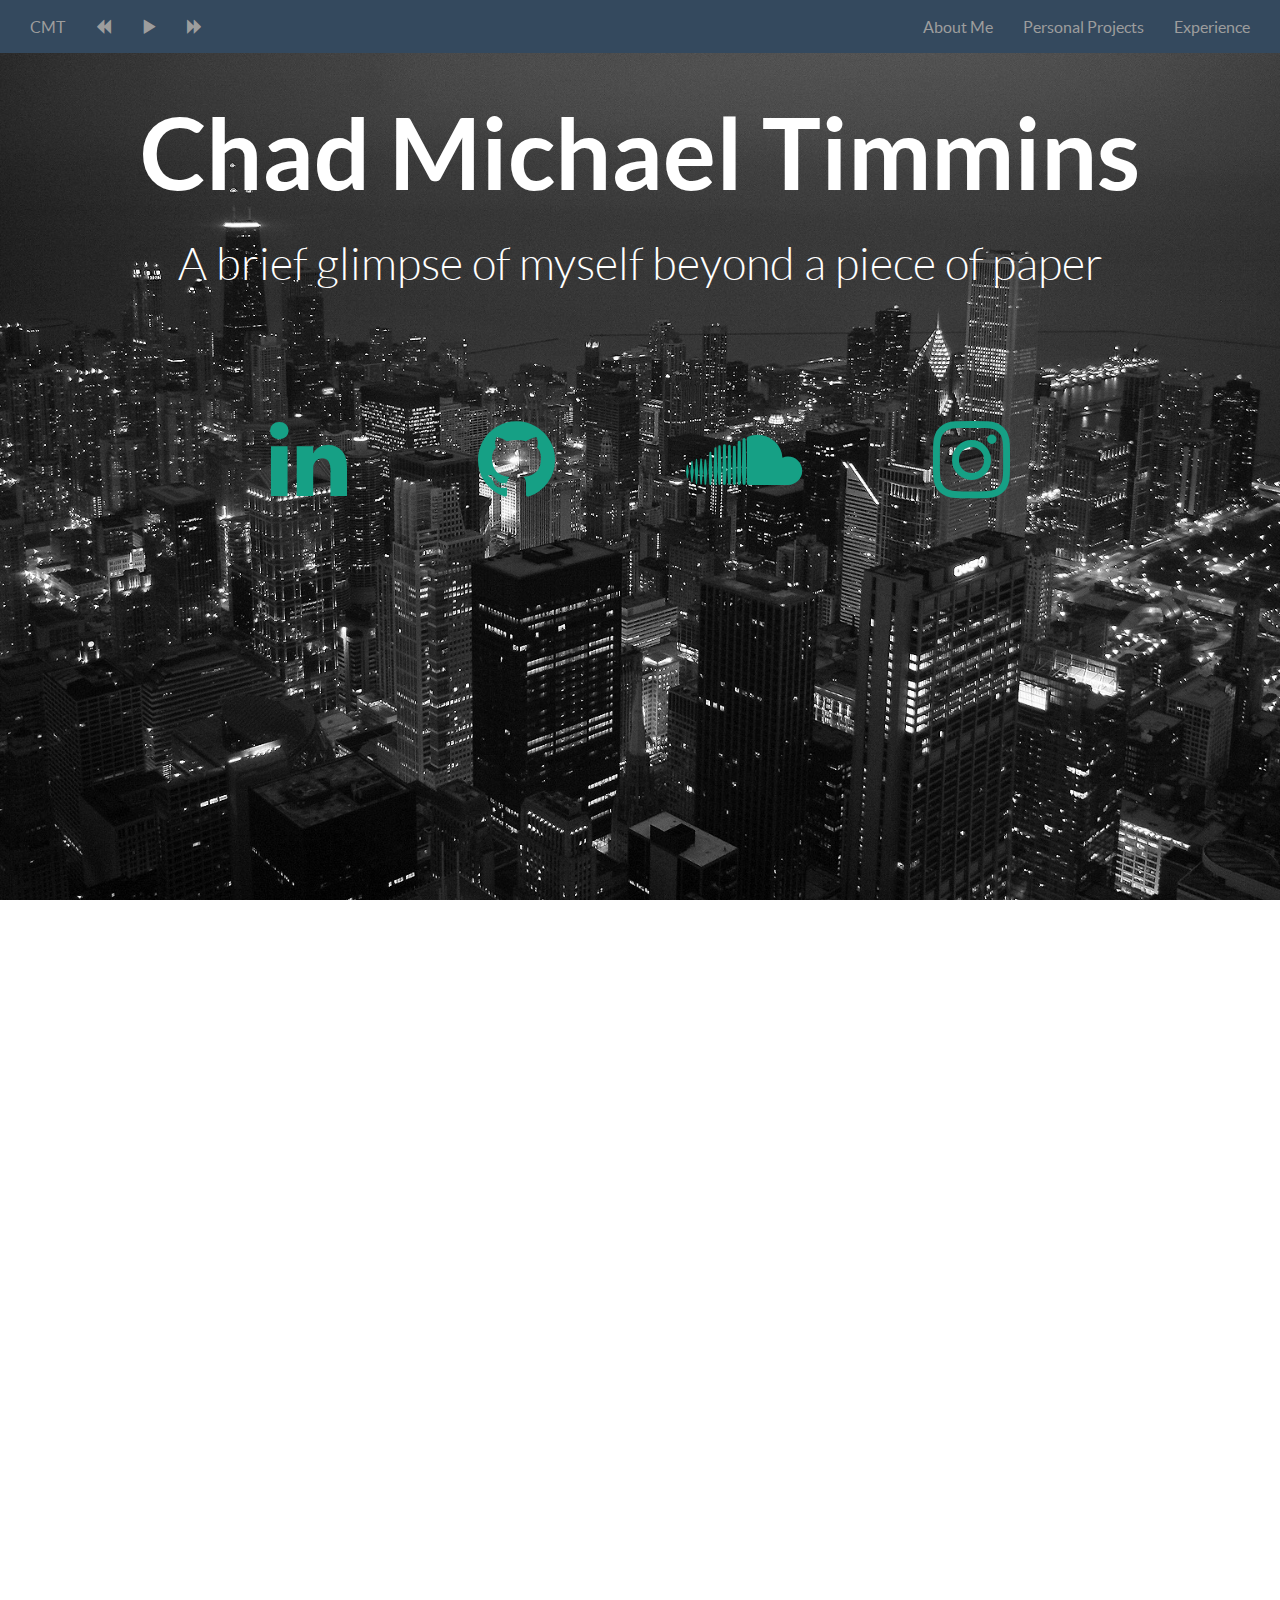
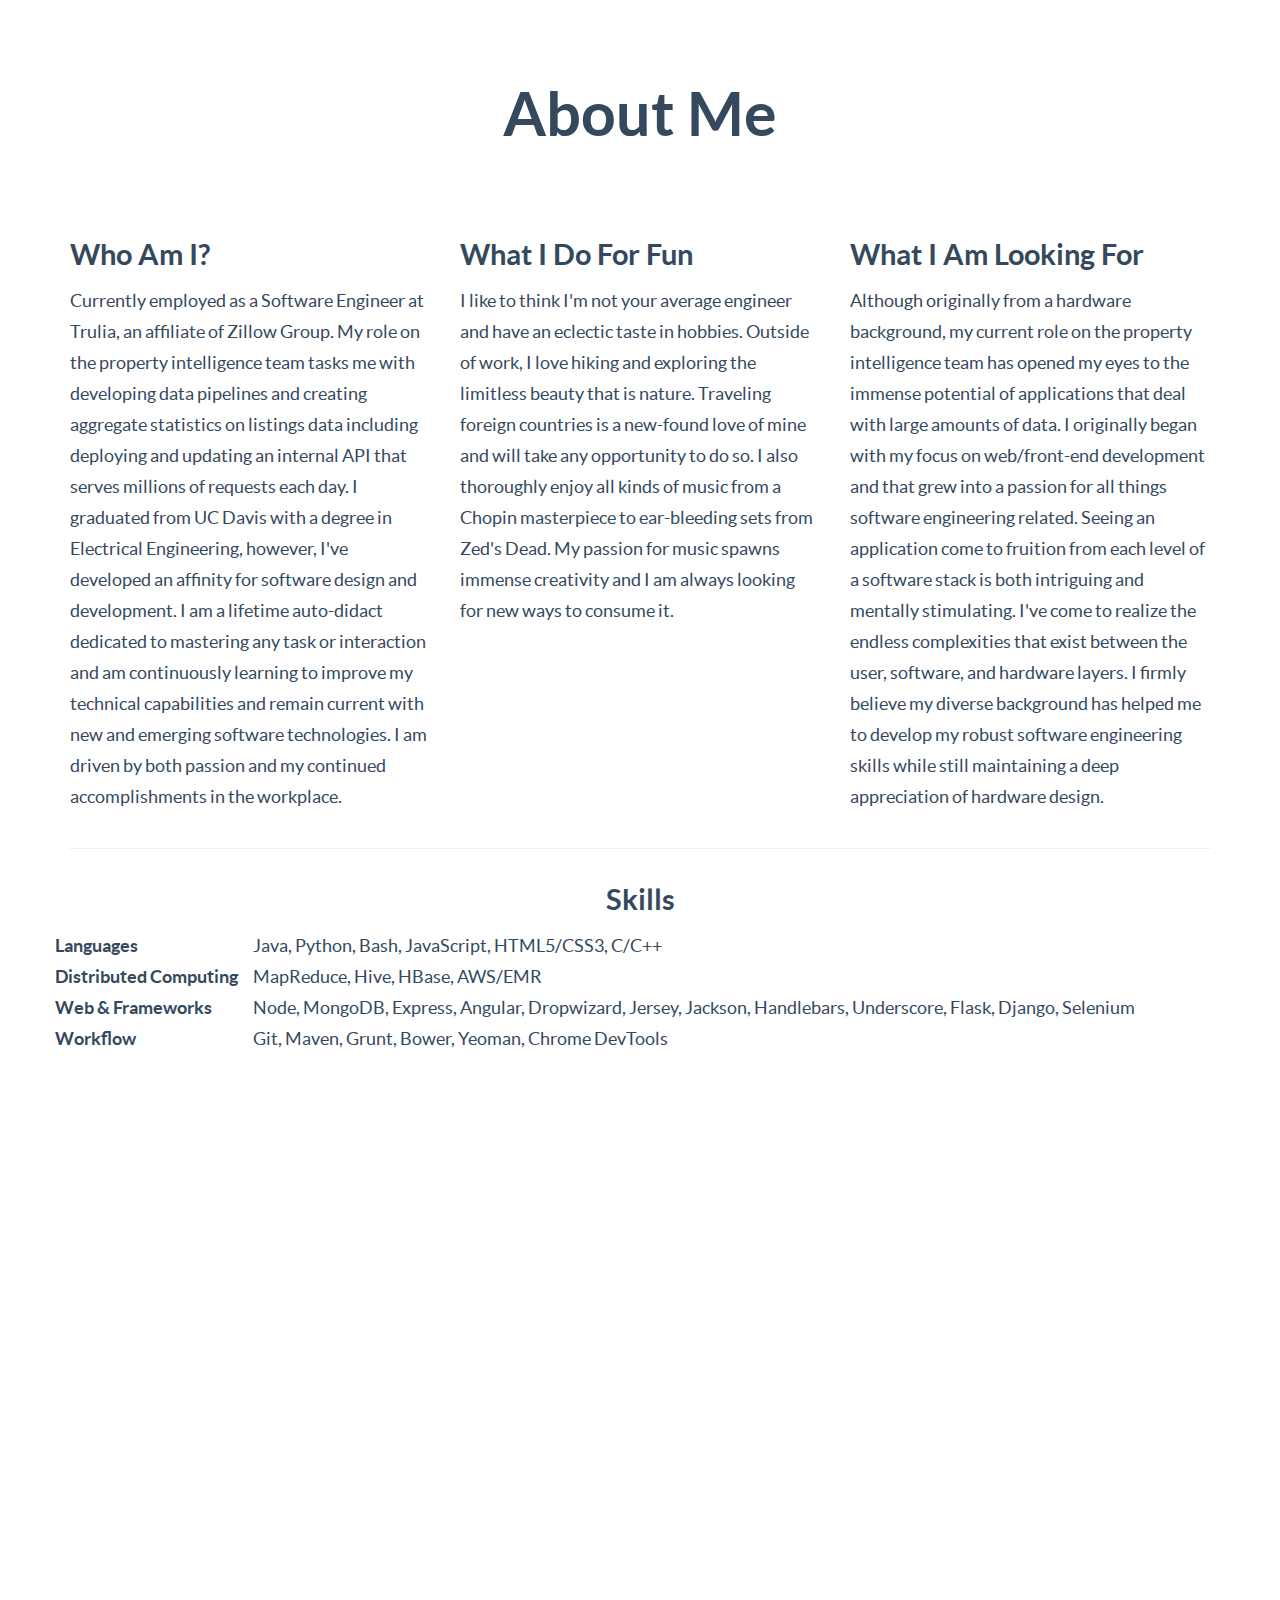
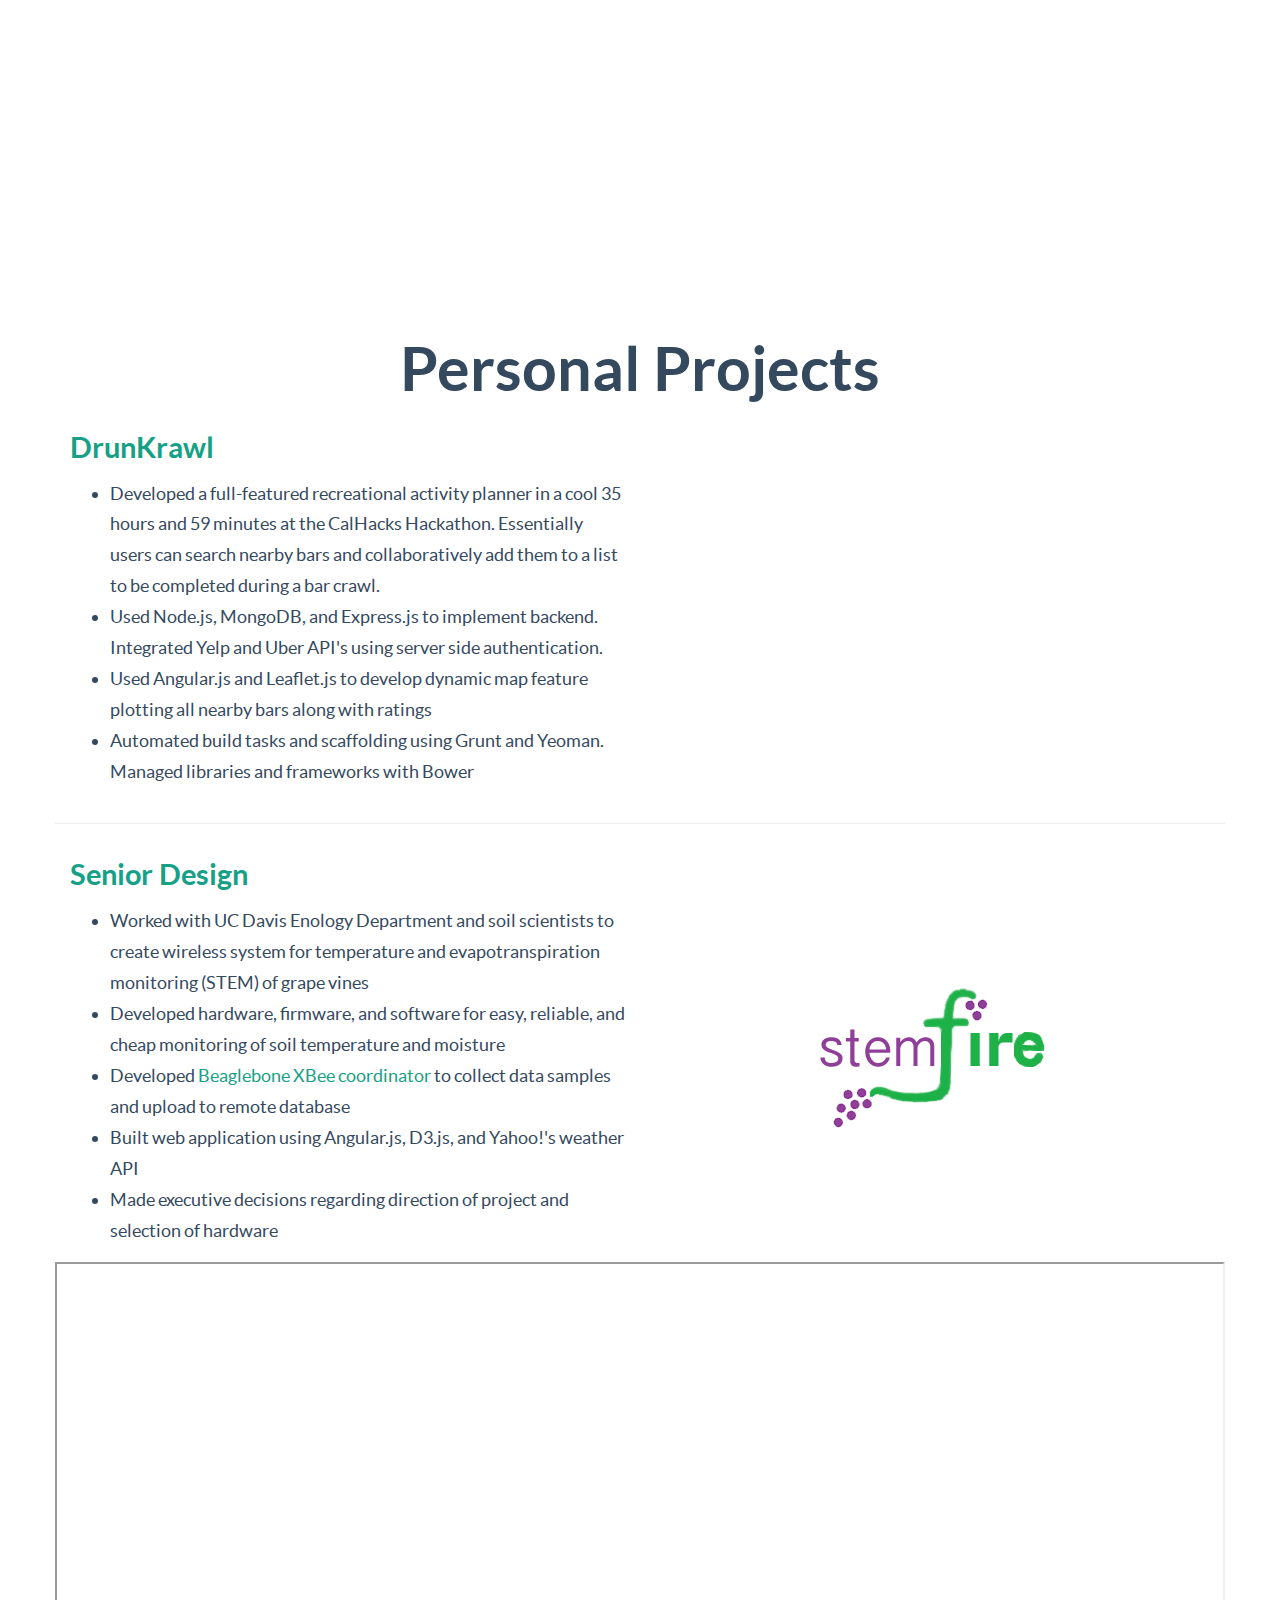
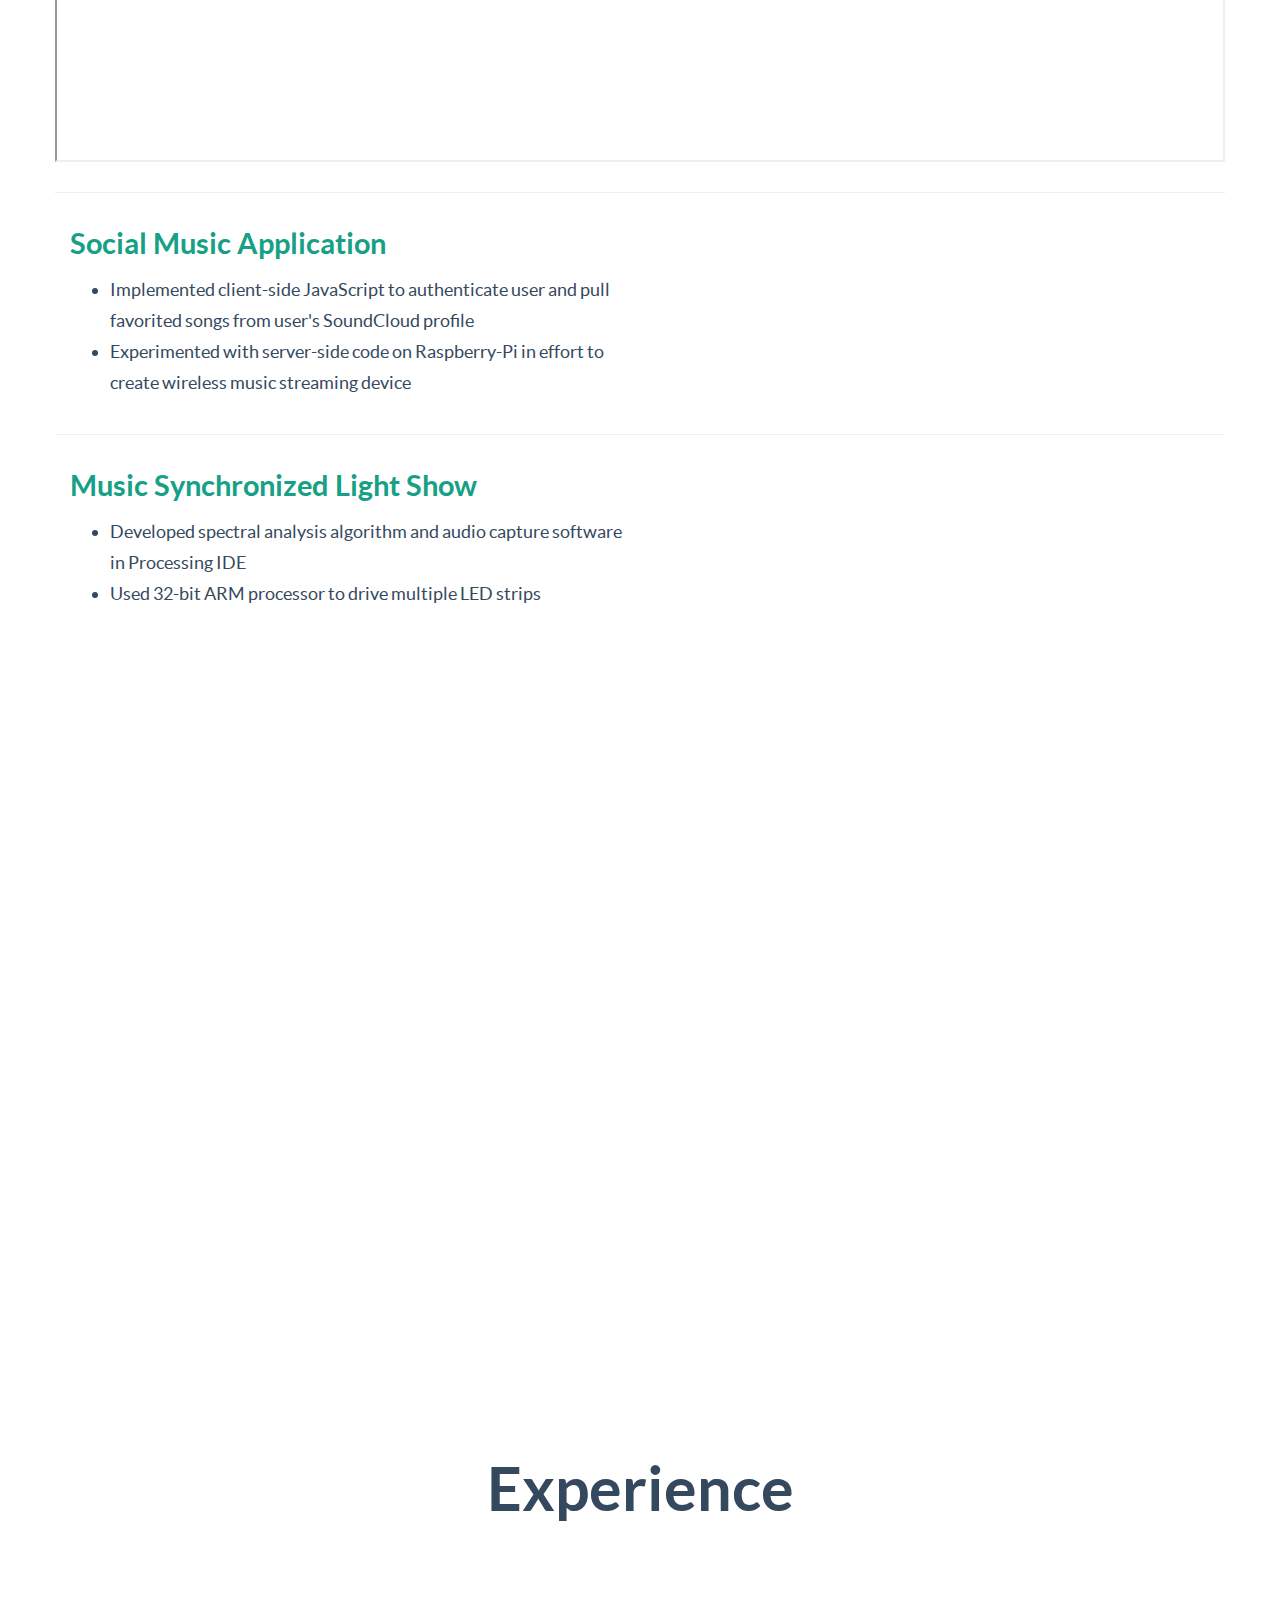
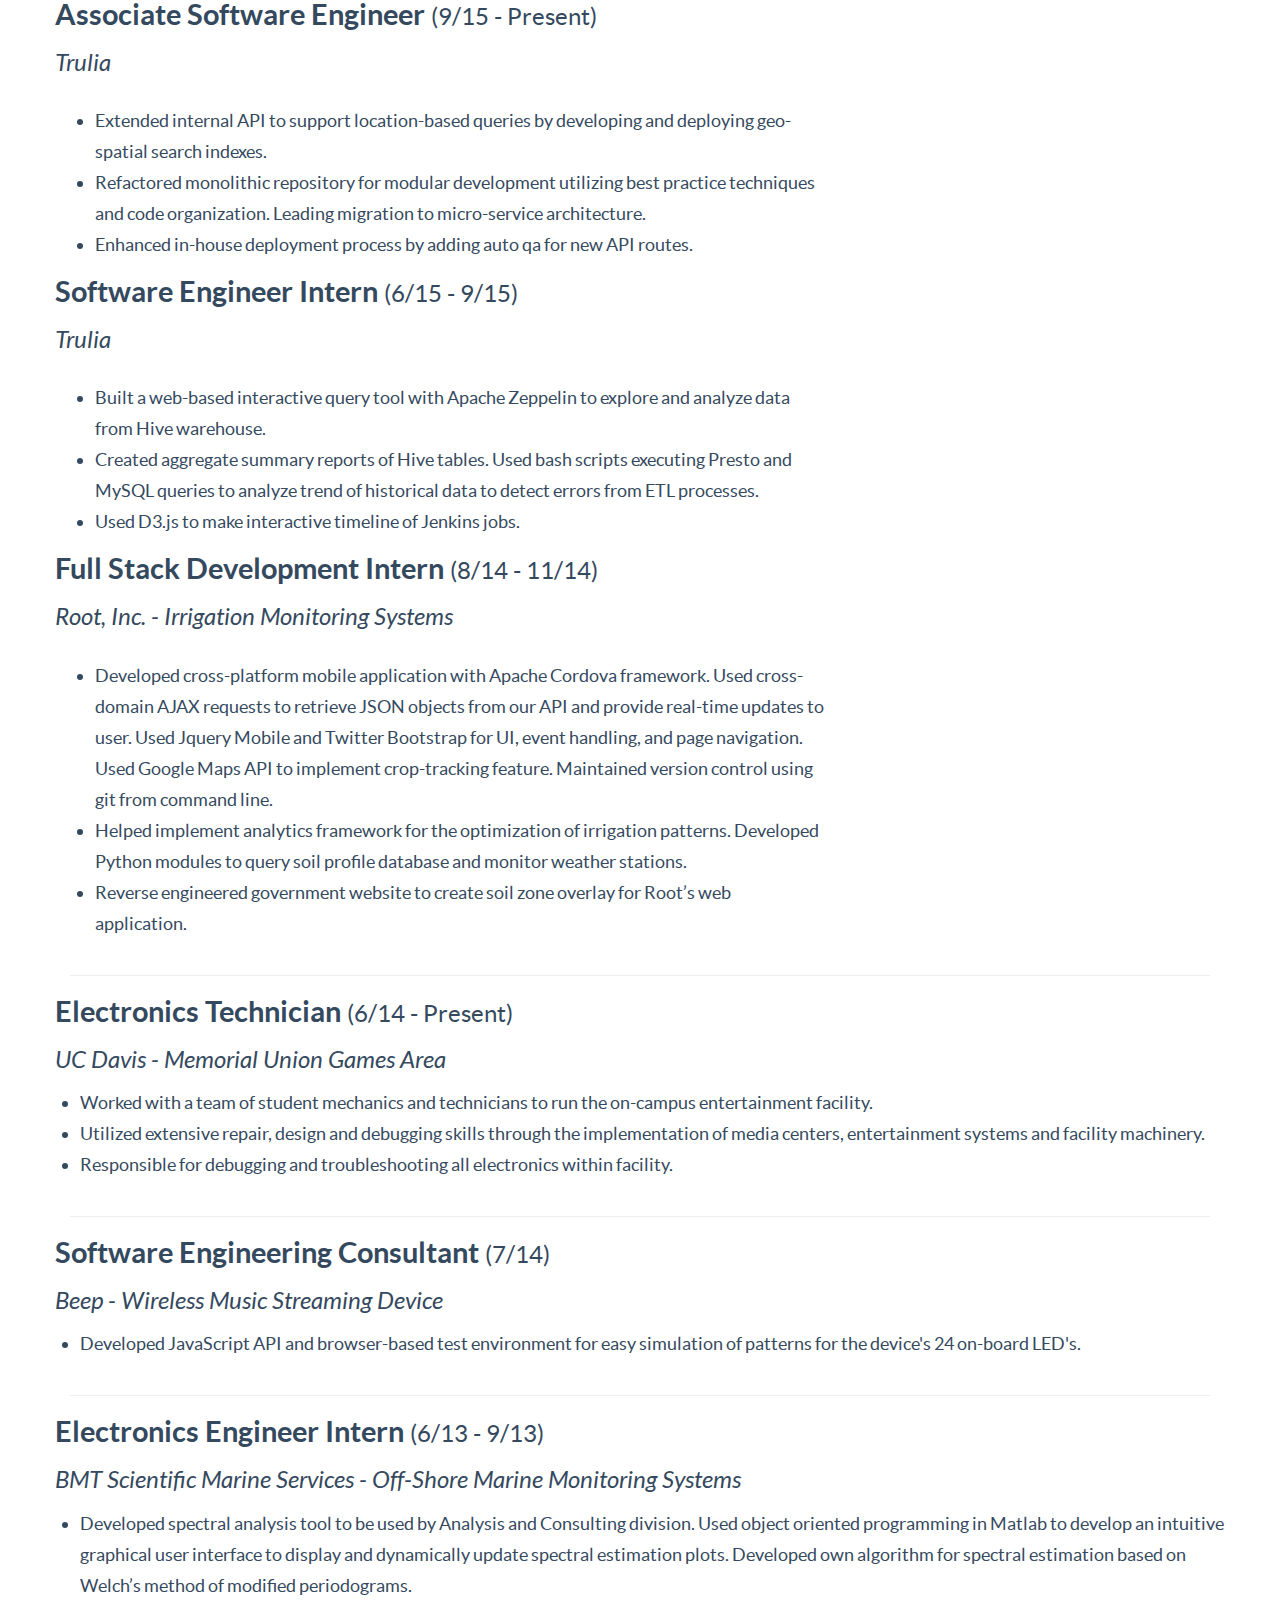
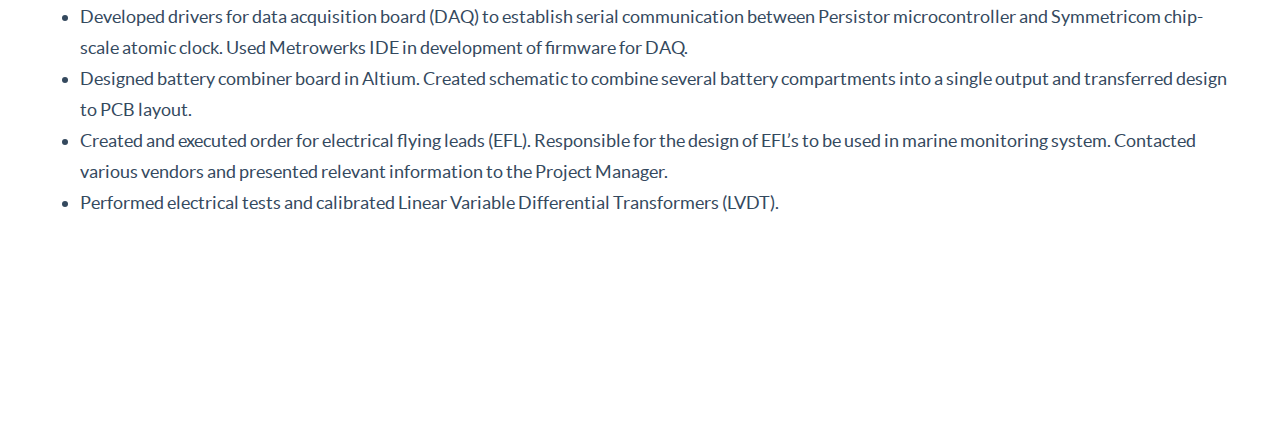
<file: index.html>
<!DOCTYPE html>
<html lang="en">
  <head>
    <meta charset="utf-8">
    <meta name="viewport" content="width=device-width, initial-scale=1.0, maximum-scale=1, minimum-scale=1">
    <meta name="description" content="A place where people can understand me a little better outside of a piece of paper">
    <meta name="author" content="Chad Timmins">
    <meta name="keywords" content="Engineer, UC Davis, Electrical Engineer, Software Engineer, Hardware Engineer, Software, Hardware, Tech, Jobs, Hiring, Full Stack Developer, Web">
    <title>Chad Timmins</title>
    <link href="//netdna.bootstrapcdn.com/font-awesome/4.2.0/css/font-awesome.css" rel="stylesheet">
    <!-- Latest compiled and minified CSS -->
    <link rel="stylesheet" href="http://netdna.bootstrapcdn.com/bootstrap/3.1.1/css/bootstrap.min.css">
    <!-- Custom styles for this page -->
    <link rel="stylesheet" href="libs/css/stylish-portfolio.css">
    <link rel="stylesheet" href="libs/css/flat-ui.css">
    <link rel="stylesheet" href="libs/css/index.css">
    <link href="//maxcdn.bootstrapcdn.com/font-awesome/4.2.0/css/font-awesome.min.css" rel="stylesheet">
  </head>
  <body>
    <!--Navbar-->
    <div class="navbar navbar-inverse navbar-fixed-top" role="navigation">
      <div class="container-fluid">
        <div class="navbar-header">
          <button type="button" class="navbar-toggle" data-toggle="collapse" data-target=".navbar-collapse">
          <span class="sr-only">Toggle navigation</span>
          <span class="icon-bar"></span>
          <span class="icon-bar"></span>
          <span class="icon-bar"></span>
          </button>
        </div>
        <div class="navbar-collapse collapse">
          <ul class="nav navbar-nav navbar-right">
            <li><span>&nbsp;&nbsp;&nbsp;&nbsp;</span></li>
            <li><span><a class="navbar-link" href="#about_me2">About Me</a></span></li>
            <li><span><a class="navbar-link" href="#projects2">Personal Projects</a></span></li>
            <li><span><a class="navbar-link" href="#experience2">
              Experience</a></span>
            </li>
            <!-- <li><span><a class="navbar-link dropdown-toggle" href="#more_info2">More</a></span></li> -->
          </ul>
          <ul class="nav navbar-nav navbar-left">
            <li><span><a class="navbar-link" href="#top_page">CMT</a></span></li>
            <li><span><a id="music_prev" class="navbar-link disabled"><span class="glyphicon glyphicon-backward" aria-hidden="true"></span></a></span></li>
            <li><span><a id="music_start" class="navbar-link"><span class="glyphicon glyphicon-play" aria-hidden="true"></span></a></span></li>
            <li><span><a id="music_next" class="navbar-link disabled"><span class="glyphicon glyphicon-forward" aria-hidden="true"></span></a></span></li>
            <li><span><a id="music_info" class="navbar-link"></a></span>      
          </ul>
        </div>
      </div>
    </div>
    <!-- Full Page Image Header Area -->
    <div id="top_page" class="header">
      <div class="title-text">
        <h1 style="color:#FFF">Chad Michael Timmins</h1>
        <br>
        <h3><font style="color:#FFF;">A brief glimpse of myself beyond a piece of paper</font></h3>
        <br><br>
        <div id="social_links">
          <a class="fa fa-linkedin fa-5x" target="_blank" href="https://www.linkedin.com/pub/chad-timmins/45/8a1/b31"></a>
          <a class="fa fa-github fa-5x" target="_blank" href="https://github.com/ctimmins"></a>
          <!-- <a class="fa fa-twitter fa-5x" target="_blank" href="https://twitter.com/bitbangbros"></a> -->
          <a class="fa fa-soundcloud fa-5x" target="_blank" href="https://soundcloud.com/chad-timmins"></a>
          <a class="fa fa-instagram fa-5x" target="_blank" href="https://instagram.com/chadhd"></a>
        </div>
      </div>
    </div>
    <!-- /Full Page Image Header Area -->
    <div class="fullscreen">
      <!-- Callout -->
      <div id="about_me1" class="callout1">
        <div class="vert-text">
          <br>
          <h1 style="margin-bottom:5%">There is more to life than increasing its speed</h1>
          <br>
        </div>
      </div>
      <!-- /Callout -->
      <!-- Better Plants -->
      <div id="about_me2" class="betterplants">
        <div class="container">
          <div class="row">
            <div class="col-md-10 col-md-offset-1 text-center">
              <p class="text-center">
              <h1>About Me</h1>
              </p>
              <br><br>
            </div>
          </div>
          <div class="row">
            <div class="col-md-4">
              <p class="text-center">
              <h4>Who Am I?</h4>
              Currently employed as a Software Engineer at Trulia, an affiliate of Zillow Group.  My role on the property intelligence team tasks me with developing data pipelines and creating aggregate statistics on listings data including deploying and updating an internal API that serves millions of requests each day. I graduated from UC Davis with a degree in Electrical Engineering, however, I've developed an affinity for software design and development. I am a lifetime auto-didact dedicated to mastering any task or interaction and am continuously learning to improve my technical capabilities and remain current with new and emerging software technologies.  I am driven by both passion and my continued accomplishments in the workplace.</p>
            </div>
            <div class="col-md-4">
              <p class="text-center">
              <h4>What I Do For Fun</h4>
              I like to think I'm not your average engineer and have an eclectic taste in hobbies.  Outside of work, I love hiking and exploring the limitless beauty that is nature.  Traveling foreign countries is a new-found love of mine and will take any opportunity to do so.  I also thoroughly enjoy all kinds of music from a Chopin masterpiece to ear-bleeding sets from Zed's Dead.  My passion for music spawns immense creativity and I am always looking for new ways to consume it.</p>
            </div>
            <div class="col-md-4">
              <p class="text-center">
              <h4>What I Am Looking For</h4>
              Although originally from a hardware background, my current role on the property intelligence team has opened my eyes to the immense potential of applications that deal with large amounts of data. 
             I originally began with my focus on web/front-end development and that grew into a passion for all things software engineering related. Seeing an application come to fruition from each level of a software stack is both intriguing and mentally stimulating. I've come to realize the endless complexities that exist between the user, software, and hardware layers. I firmly believe my diverse background has helped me to develop my robust software engineering skills while still maintaining a deep appreciation of hardware design.</p>
            </div>
          </div>
          <hr>
          <div class="row" id="tskills">
            <h4 class="text-center">Skills</h4>
            <table style="border-spacing: 10px;">
              <tr valign="top">
                <th data-field="languages">Languages</th>
                <td>Java, Python, Bash, JavaScript, HTML5/CSS3, C/C++</td>
              </tr>
              <tr valign="top">
                <th data-field="languages">Distributed Computing</th>
                <td>MapReduce, Hive, HBase, AWS/EMR</td>
              </tr>
              <tr valign="top">
                <th data-field="web">Web & Frameworks</th>
                <td>Node, MongoDB, Express, Angular, Dropwizard, Jersey, Jackson, Handlebars, Underscore, Flask, Django, Selenium</td>
              </tr>
              <tr valign="top">
                <th data-field="workflow">Workflow</th>
                <td>Git, Maven, Grunt, Bower, Yeoman, Chrome DevTools</td>
              </tr>
            </table>
          </div>
        </div>
      </div>
    </div>
    <div id="projects1" class="fullscreen">
      <!-- Callout -->
      <div class="callout2">
        <div class="vert-text">
          <h1 style="margin-bottom:5%">Work Hard</h1>
          <h1 style="margin-bottom:5%">Play Hard</h1>
          <h1 style="margin-bottom:5%">Nerd Out</h1>
        </div>
      </div>
      <!-- /Callout -->
      <!--  -->
      <div id="projects2" class="conservewater">
        <div class="container">
          <div class="row">
            <div class="col-md-10 col-md-offset-1 text-center">
              <p class="text-center">
              <h1>Personal Projects</h1>
              </p>
            </div>
          </div>
          <div class="row">
            <div class="col-md-12">

              <div class="row">
                <div class="col-lg-6 col-md-6 col-sm-12">
                  <p class="text-center">
                  <h4><span><a target="_blank" href="https://github.com/ctimmins/yoimuberdrunk">DrunKrawl</a></span></h4>
                  <ul>
                    <li>Developed a full-featured recreational activity planner in a cool 35 hours and 59 minutes at the CalHacks Hackathon.  Essentially users can search nearby bars and collaboratively add them to a list to be completed during a bar crawl.
                    </li>
                    <li>Used Node.js, MongoDB, and Express.js to implement backend.  Integrated Yelp and Uber API's using server side authentication.
                    </li>
                    <li>Used Angular.js and Leaflet.js to develop dynamic map feature plotting all nearby bars along with ratings
                    </li>
                    <li>Automated build tasks and scaffolding using Grunt and Yeoman.  Managed libraries and frameworks with Bower
                    </li>
                  </ul>
                  </p>
                </div>
              </div>

              <div class="row">
                <hr>
              </div>

              <div class="row">
                <div class="col-lg-6 col-md-6 col-sm-12">
                  <p class="text-center">
                  <h4><span><a target="_blank" href="https://github.com/ctimmins/senior-design">Senior Design</a></span></h4>
                  <ul>
                    <li>Worked with UC Davis Enology Department and soil scientists to create wireless system for temperature and evapotranspiration monitoring (STEM) of grape vines
                    </li>
                    <li>Developed hardware, firmware, and software for easy, reliable, and cheap monitoring of soil temperature and moisture</li>
                    <li>Developed <span><a target="_blank" href="https://github.com/ctimmins/Beaglebone-Xbee-Coordinator">Beaglebone XBee coordinator</a></span> to collect data samples and upload to remote database</li>
                    <li>Built web application using Angular.js, D3.js, and Yahoo!'s weather API</li>
                    <li>Made executive decisions regarding direction of project and selection of hardware</li>
                  </ul>
                  </p>
                </div>
                <div class="col-lg-6 col-md-6 col-sm-12 text-center">
                  <img style="padding-top:25%" src="./libs/images/stemLogo2.png">
                  <br>
                  <!-- <img style="width:100%" src="./libs/images/stemShot1.png"> -->
                </div>
                <iframe style="width: 100%; height:500px" src="https://agmon.firebaseapp.com"></iframe>
              </div>

              <div class="row">
                <hr>
              </div>

              <div class="row">
                <div class="col-lg-6 col-md-6 col-sm-12">
                  <p class="text-center">
                  <h4><span><a target="_blank" href="https://github.com/ctimmins/soundApp">Social Music Application</a></span></h4>
                  <ul>
                    <li>Implemented client-side JavaScript to authenticate user and pull favorited songs from user's SoundCloud profile</li>
                    <li>Experimented with server-side code on Raspberry-Pi in effort to create wireless music streaming device</li>
                  </ul>
                  </p>
                </div>
              </div>

              <div class="row">
                <hr>
              </div>
              
              <div class="row">
                <div class="col-lg-6 col-md-6 col-sm-12">
                  <p class="text-center">
                  <h4><span><a target="_blank" href="https://github.com/ctimmins/Simple-Music-Visualizer">Music Synchronized Light Show</a></span></h4>
                  <ul>
                    <li>Developed spectral analysis algorithm and audio capture software in Processing IDE</li>
                    <li>Used 32-bit ARM processor to drive multiple LED strips</li>
                  </ul>
                  </p>
                </div>
              </div>
        </div>
        <!-- <div class="learnmore row">
          <div class="col-md-2 col-md-offset-5 text-center">
              <a href="#experience1" class="btn btn-inverse btn-lg" style="background-color: #244C5A;"><i class="fa fa-angle-down"></i></a>
          </div>
          </div> -->
      </div>
      <!-- /Conserve Water -->
    </div>
    <div class="fullscreen">
      <!-- Callout -->
      <div id="experience1" class="callout3">
        <div class="vert-text">
          <h1>He who knows the water best has waded through it</h1>
        </div>
      </div>
      <!-- /Callout -->
      <!-- Conserve Water -->
      <div id="experience2" class="savemoney">
        <div class="container">
          <!-- Example row of columns -->
          <div class="row">
            <div class="col-md-10 col-md-offset-1 text-center">
              <p class="text-center">
              <h1>Experience</h1>
              </p>
              <br><br>
            </div>
          </div>
          <!-- Trulia Full Time Start -->
          <div class="row">
            <h4 class="job-title">
              Associate Software Engineer
              <h6 class="job-title"> (9/15 - Present)</h6>
            </h4>
            <h6><i>Trulia</i></h6>
            <div class="row">
              <div class="col-md-8">
                <p class="text-center">
                <ul>
                  <li>Extended internal API to support location-based queries by developing and deploying geo-spatial search indexes.
                  </li>
                  <li>Refactored monolithic repository for modular development utilizing best practice techniques and code organization.  Leading migration to micro-service architecture.
                  </li>
                  <li>Enhanced in-house deployment process by adding auto qa for new API routes.
                  </li>
                </ul>
                </p>
              </div>
            </div>
          </div>
          <!-- Trulia Full Time End -->
          <!-- Trulia Internship Start -->
          <div class="row">
            <h4 class="job-title">
              Software Engineer Intern
              <h6 class="job-title"> (6/15 - 9/15)</h6>
            </h4>
            <h6><i>Trulia</i></h6>
            <div class="row">
              <div class="col-md-8">
                <p class="text-center">
                <ul>
                  <li>Built a web-based interactive query tool with Apache Zeppelin to explore and analyze data from Hive warehouse.
                  </li>
                  <li>Created aggregate summary reports of Hive tables. Used bash scripts executing Presto and MySQL queries to analyze trend of historical data to detect errors from ETL processes.    
                  </li>
                  <li>Used D3.js to make interactive timeline of Jenkins jobs. 
                  </li>
                </ul>
                </p>
              </div>
            </div>
          </div>
          <!-- Trulia Internship End -->
          <!-- Root Job Start -->
          <div class="row">
            <h4 class="job-title">
              Full Stack Development Intern 
              <h6 class="job-title"> (8/14 - 11/14)</h6>
            </h4>
            <h6><i>Root, Inc. - Irrigation Monitoring Systems</i></h6>
            <div class="row">
              <div class="col-md-8">
                <p class="text-center">
                <ul>
                  <li>Developed cross-platform mobile application with Apache Cordova framework.  Used cross-domain AJAX requests to retrieve JSON objects from our API and provide real-time updates to user.  Used Jquery Mobile and Twitter Bootstrap for UI, event handling, and page navigation.  Used Google Maps API to implement crop-tracking feature.  Maintained version control using git from command line.
                  </li>
                  <li>Helped implement analytics framework for the optimization of irrigation patterns.  Developed Python modules to query soil profile database and monitor weather stations.     
                  </li>
                  <li>Reverse engineered government website to create soil zone overlay for Root’s web application. 
                  </li>
                </ul>
                </p>
              </div>
            </div>
          </div>
          <!-- Root Job End -->
          <hr>
          <!-- Muga Start -->
          <div class="row">
            <h4 class="job-title">Electronics Technician </h4>
            <h6 class="job-title"> (6/14 - Present)</h6>
            <h6><i>UC Davis - Memorial Union Games Area</i></h6>
            <div class="row">
              <ul>
                <li>Worked with a team of student mechanics and technicians to run the on-campus entertainment facility.</li>
                <li>Utilized extensive repair, design and debugging skills through the implementation of media centers, entertainment systems and facility machinery.</li>
                <li>Responsible for debugging and troubleshooting all electronics within facility.</li>
              </ul>
            </div>
          </div>
          <!-- Muga End -->
          <hr>
          <!-- Beep Start -->
          <div class="row">
            <h4 class="job-title">Software Engineering Consultant </h4>
            <h6 class="job-title"> (7/14)</h6>
            <h6><i>Beep - Wireless Music Streaming Device</i></h6>
            <div class="row">
              <ul>
                <li>Developed JavaScript API and browser-based test environment for easy simulation of patterns for the device's 24 on-board LED's.</li>
              </ul>
            </div>
          </div>
          <!-- Beep End -->
          <hr>
          <!-- BMT Start -->
          <div class="row">
            <h4 class="job-title">Electronics Engineer Intern </h4>
            <h6 class="job-title"> (6/13 - 9/13)</h6>
            <h6><i>BMT Scientific Marine Services - Off-Shore Marine Monitoring Systems</i></h6>
            <div class="row">
              <ul>
                <li>Developed spectral analysis tool to be used by Analysis and Consulting division.  Used object oriented programming in Matlab to develop an intuitive graphical user interface to display and dynamically update spectral estimation plots.  Developed own algorithm for spectral estimation based on Welch’s method of modified periodograms.</li>
                <li>Developed drivers for data acquisition board (DAQ) to establish serial communication between Persistor microcontroller and Symmetricom chip-scale atomic clock.  Used Metrowerks IDE in development of firmware for DAQ.</li>
                <li>Designed battery combiner board in Altium.  Created schematic to combine several battery compartments into a single output and transferred design to PCB layout.</li>
                <li>Created and executed order for electrical flying leads (EFL).  Responsible for the design of EFL’s to be used in marine monitoring system.  Contacted various vendors and presented relevant information to the Project Manager.</li>
                <li>Performed electrical tests and calibrated Linear Variable Differential Transformers (LVDT).</li>
              </ul>
            </div>
          </div>
          <!-- BMT End -->
        </div>
      </div>
      <!-- /Conserve Water -->
    </div>
    <!-- Footer -->
    <footer>
      <div class="container footer">
        <div class="row">
        </div>
      </div>
    </footer>
    <!-- /Footer -->
    <!-- JavaScript -->
    <script src="https://ajax.googleapis.com/ajax/libs/jquery/1.11.0/jquery.min.js"></script>
    <script src="//netdna.bootstrapcdn.com/bootstrap/3.1.1/js/bootstrap.min.js"></script>
    <script src="./libs/Repo/repo.min.js"></script>
    <script src="http://connect.soundcloud.com/sdk.js"></script>
    <script src="./app/soundcloud.js"></script>
    <!--Google Analytics -->
    <script>
      (function(i,s,o,g,r,a,m){i['GoogleAnalyticsObject']=r;i[r]=i[r]||function(){
      (i[r].q=i[r].q||[]).push(arguments)},i[r].l=1*new Date();a=s.createElement(o),
      m=s.getElementsByTagName(o)[0];a.async=1;a.src=g;m.parentNode.insertBefore(a,m)
      })(window,document,'script','//www.google-analytics.com/analytics.js','ga');
      ga('create', 'UA-50108458-1', 'project-root.com');
      ga('require', 'linkid', 'linkid.js');
      ga('require', 'displayfeatures');
      ga('send', 'pageview');
    </script>
    <script>
      $(document).ready(function() {
          $(function() {
              $('a[href*=#]:not([href=#])').click(function() {
                  if (location.pathname.replace(/^\//, '') == this.pathname.replace(/^\//, '') || location.hostname == this.hostname) {
      
                      var target = $(this.hash);
                      target = target.length ? target : $('[name=' + this.hash.slice(1) + ']');
                      if (target.length) {
                          $('body').animate({scrollTop: target.offset().top}, 1000);
                          return false;
                      }
                  }
              });
          });
            soundcloud.initialize();
          
      });
    </script>   
  </body>
</html>
</file>
<file: libs/css/stylish-portfolio.css>
/* Global Styles */

html,
body {
  height: 100%;
  width: 100%;
}

.title-text {
  display: table-cell;
  padding-top:70px;
  text-align: center;
}

.title-text h1 {
  padding: 0;
  margin-bottom: 0;
  font-size: 5.5em;
  font-weight: 700;
}

.title-text h3 {
  padding: 0;
  margin: 0px;
  font-size: 2.5em;
  font-weight: 300;
}

.vert-text h1 {
  padding: 0;
  margin: 0;
  font-size: 4.5em;
  font-weight: 700;
}

.vert-text {
  display: table-cell;
  vertical-align: middle;
  text-align: center;
}

/* Side Menu */

#sidebar-wrapper {
  margin-right: -250px;
  right: 0;
  width: 250px;
  background: #000;
  position: fixed;
  height: 100%;
  overflow-y: auto;
  z-index: 1000;
  -webkit-transition: all 0.4s ease 0s;
  -moz-transition: all 0.4s ease 0s;
  -ms-transition: all 0.4s ease 0s;
  -o-transition: all 0.4s ease 0s;
  transition: all 0.4s ease 0s;
}

.sidebar-nav {
  position: absolute;
  top: 0;
  width: 250px;
  list-style: none;
  margin: 0;
  padding: 0;
}

.sidebar-nav li {
  line-height: 40px;
  text-indent: 20px;
}

.sidebar-nav li a {
  color: #999999;
  display: block;
  text-decoration: none;
}

.sidebar-nav li a:hover {
  color: #fff;
  background: rgba(255,255,255,0.2);
  text-decoration: none;
}

.sidebar-nav li a:active,
.sidebar-nav li a:focus {
  text-decoration: none;
}

.sidebar-nav > .sidebar-brand {
  height: 55px;
  line-height: 55px;
  font-size: 18px;
}

.sidebar-nav > .sidebar-brand a {
  color: #999999;
}

.sidebar-nav > .sidebar-brand a:hover {
  color: #fff;
  background: none;
}

#menu-toggle {
  top: 0;
  right: 0;
  position: fixed;
  z-index: 1;
}

#sidebar-wrapper.active {
  right: 250px;
  width: 250px;
  -webkit-transition: all 0.4s ease 0s;
  -moz-transition: all 0.4s ease 0s;
  -ms-transition: all 0.4s ease 0s;
  -o-transition: all 0.4s ease 0s;
  transition: all 0.4s ease 0s;
}

.toggle {
  margin: 5px 5px 0 0;
}

/* Full Page Image Header Area */

.header {
  display: table;
  height: 100%;
  width: 100%;
  position: relative;
  background: url(../images/hd/city2.jpg) no-repeat center center fixed; 
  -webkit-background-size: cover;
  -moz-background-size: cover;
  -o-background-size: cover;
  background-size: cover;
}

/* Intro */

.intro {
  padding: 50px 0;
}

.fullscreen{
  height: 100%;
  min-height:700px;
  width: 100%;
  position: relative;
  display: table;
  -webkit-background-size: cover;
  -moz-background-size: cover;
  -o-background-size: cover;
  background-size: cover;
}

.learnmore{
  display: table;
  width:100%;
  padding-bottom:10px;
}

/* Services */

.betterplants {
  /*background: #F8FFF0;*/
  padding: 50px 0;
  /*color: #54C571;*/
}

.conservewater {
  /*background: #F4FDFF;*/
  padding: 50px 0;
  /*color: #0A7DB3;*/
}

.savemoney {
  /*background: #FFF;*/
  padding: 50px 0;
}

.service-item {
  margin-bottom: 15px;
}

i.service-icon {
  border: 3px solid #ffffff;
  border-radius: 50%;
  display: inline-block;
  font-size: 56px;
  width: 140px;
  height: 140px;
  line-height: 136px;
  vertical-align: middle; 
  text-align: center;
}

/* Callout */

.callout1 {
  color: #ffffff;
  display: table;
  height: 100%;
  min-height: 700px;
  width: 100%;
  background: url(../images/hd/city1.jpg) no-repeat center center fixed; 
  -webkit-background-size: cover;
  -moz-background-size: cover;
  -o-background-size: cover;
  background-size: cover;
}

.callout2{
  color: #ffffff;
  display: table;
  height: 100%;
  min-height:700px;
  width: 100%;
  background: url(../images/hd/forest1.jpg) no-repeat center center fixed; 
  -webkit-background-size: cover;
  -moz-background-size: cover;
  -o-background-size: cover;
  background-size: cover;
}

.callout3{
  color: #ffffff;
  display: table;
  height: 100%;
  min-height:700px;
  width: 100%;
  background: url(../images/hd/ggbridge1.jpg) no-repeat center center fixed; 
  -webkit-background-size: cover;
  -moz-background-size: cover;
  -o-background-size: cover;
  background-size: cover;
}

.callout4 {
  color: #ffffff;
  display: table;
  height: 100%;
  min-height:700px;
  width: 100%;
  background: url(../images/hd/forest1.jpg) no-repeat center center fixed; 
  -webkit-background-size: cover;
  -moz-background-size: cover;
  -o-background-size: cover;
  background-size: cover;
}

/* Portfolio */

.portfolio {
  padding: 50px 0;
}

.portfolio-item {
  margin-bottom: 25px;
}

.img-portfolio {
  margin: 0 auto;
}

.img-title {
  width: 400px;
  margin: 0 auto;
}


/* Call to Action */

.call-to-action {
  color: #ffffff;
  background: #0a5175;
  padding: 50px 0;
}

/* Map */

.map {
  height: 500px;
}

/* Footer */

footer {
  padding: 100px 0;
}

.top-scroll {
  margin-top: 50px;
}

.top-scroll a {
  text-decoration: none;
  color: inherit;
}

i.scroll {
  color: #333333;
}

i.scroll:hover {
  color: #0a5175;
}

div#tskills th{
  white-space: nowrap;
  padding-right: 15px;
}

div#tskills td {
  
}

.carousel {
  margin-top: 500px;
}

.carousel-inner .item {
  height: 80%;
  width: 80%;
}
</file>
<file: libs/css/flat-ui.css>
@font-face {
  font-family: 'Lato';
  src: url('../fonts/lato/lato-black.eot');
  src: url('../fonts/lato/lato-black.eot?#iefix') format('embedded-opentype'), url('../fonts/lato/lato-black.woff') format('woff'), url('../fonts/lato/lato-black.ttf') format('truetype'), url('../fonts/lato/lato-black.svg#latoblack') format('svg');
  font-weight: 900;
  font-style: normal;
}
@font-face {
  font-family: 'Lato';
  src: url('../fonts/lato/lato-bold.eot');
  src: url('../fonts/lato/lato-bold.eot?#iefix') format('embedded-opentype'), url('../fonts/lato/lato-bold.woff') format('woff'), url('../fonts/lato/lato-bold.ttf') format('truetype'), url('../fonts/lato/lato-bold.svg#latobold') format('svg');
  font-weight: bold;
  font-style: normal;
}
@font-face {
  font-family: 'Lato';
  src: url('../fonts/lato/lato-bolditalic.eot');
  src: url('../fonts/lato/lato-bolditalic.eot?#iefix') format('embedded-opentype'), url('../fonts/lato/lato-bolditalic.woff') format('woff'), url('../fonts/lato/lato-bolditalic.ttf') format('truetype'), url('../fonts/lato/lato-bolditalic.svg#latobold-italic') format('svg');
  font-weight: bold;
  font-style: italic;
}
@font-face {
  font-family: 'Lato';
  src: url('../fonts/lato/lato-italic.eot');
  src: url('../fonts/lato/lato-italic.eot?#iefix') format('embedded-opentype'), url('../fonts/lato/lato-italic.woff') format('woff'), url('../fonts/lato/lato-italic.ttf') format('truetype'), url('../fonts/lato/lato-italic.svg#latoitalic') format('svg');
  font-weight: normal;
  font-style: italic;
}
@font-face {
  font-family: 'Lato';
  src: url('../fonts/lato/lato-light.eot');
  src: url('../fonts/lato/lato-light.eot?#iefix') format('embedded-opentype'), url('../fonts/lato/lato-light.woff') format('woff'), url('../fonts/lato/lato-light.ttf') format('truetype'), url('../fonts/lato/lato-light.svg#latolight') format('svg');
  font-weight: 300;
  font-style: normal;
}
@font-face {
  font-family: 'Lato';
  src: url('../fonts/lato/lato-regular.eot');
  src: url('../fonts/lato/lato-regular.eot?#iefix') format('embedded-opentype'), url('../fonts/lato/lato-regular.woff') format('woff'), url('../fonts/lato/lato-regular.ttf') format('truetype'), url('../fonts/lato/lato-regular.svg#latoregular') format('svg');
  font-weight: normal;
  font-style: normal;
}
@font-face {
  font-family: "Flat-UI-Icons";
  src: url('../fonts/flat-ui-icons-regular.eot');
  src: url('../fonts/flat-ui-icons-regular.eot?#iefix') format('embedded-opentype'), url('../fonts/flat-ui-icons-regular.woff') format('woff'), url('../fonts/flat-ui-icons-regular.ttf') format('truetype'), url('../fonts/flat-ui-icons-regular.svg#flat-ui-icons-regular') format('svg');
  font-weight: normal;
  font-style: normal;
}
/* Use the following CSS code if you want to use data attributes for inserting your icons */
[data-icon]:before {
  font-family: 'Flat-UI-Icons';
  content: attr(data-icon);
  speak: none;
  font-weight: normal;
  font-variant: normal;
  text-transform: none;
  -webkit-font-smoothing: antialiased;
  -moz-osx-font-smoothing: grayscale;
}
/* Use the following CSS code if you want to have a class per icon */
/*
Instead of a list of all class selectors,
you can use the generic selector below, but it's slower:
[class*="fui-"] {
*/
.fui-arrow-right,
.fui-arrow-left,
.fui-cmd,
.fui-check-inverted,
.fui-heart,
.fui-location,
.fui-plus,
.fui-check,
.fui-cross,
.fui-list,
.fui-new,
.fui-video,
.fui-photo,
.fui-volume,
.fui-time,
.fui-eye,
.fui-chat,
.fui-search,
.fui-user,
.fui-mail,
.fui-lock,
.fui-gear,
.fui-radio-unchecked,
.fui-radio-checked,
.fui-checkbox-unchecked,
.fui-checkbox-checked,
.fui-calendar-solid,
.fui-pause,
.fui-play,
.fui-check-inverted-2 {
  display: inline-block;
  font-family: 'Flat-UI-Icons';
  speak: none;
  font-style: normal;
  font-weight: normal;
  font-variant: normal;
  text-transform: none;
  -webkit-font-smoothing: antialiased;
  -moz-osx-font-smoothing: grayscale;
}
.fui-arrow-right:before {
  content: "\e02c";
}
.fui-arrow-left:before {
  content: "\e02d";
}
.fui-cmd:before {
  content: "\e02f";
}
.fui-check-inverted:before {
  content: "\e006";
}
.fui-heart:before {
  content: "\e007";
}
.fui-location:before {
  content: "\e008";
}
.fui-plus:before {
  content: "\e009";
}
.fui-check:before {
  content: "\e00a";
}
.fui-cross:before {
  content: "\e00b";
}
.fui-list:before {
  content: "\e00c";
}
.fui-new:before {
  content: "\e00d";
}
.fui-video:before {
  content: "\e00e";
}
.fui-photo:before {
  content: "\e00f";
}
.fui-volume:before {
  content: "\e010";
}
.fui-time:before {
  content: "\e011";
}
.fui-eye:before {
  content: "\e012";
}
.fui-chat:before {
  content: "\e013";
}
.fui-search:before {
  content: "\e01c";
}
.fui-user:before {
  content: "\e01d";
}
.fui-mail:before {
  content: "\e01e";
}
.fui-lock:before {
  content: "\e01f";
}
.fui-gear:before {
  content: "\e024";
}
.fui-radio-unchecked:before {
  content: "\e02b";
}
.fui-radio-checked:before {
  content: "\e032";
}
.fui-checkbox-unchecked:before {
  content: "\e033";
}
.fui-checkbox-checked:before {
  content: "\e034";
}
.fui-calendar-solid:before {
  content: "\e022";
}
.fui-pause:before {
  content: "\e03b";
}
.fui-play:before {
  content: "\e03c";
}
.fui-check-inverted-2:before {
  content: "\e000";
}
.dropdown-arrow-inverse {
  border-bottom-color: #34495e !important;
  border-top-color: #34495e !important;
}
body {
  font-family: "Lato", Helvetica, Arial, sans-serif;
  font-size: 18px;
  line-height: 1.72222;
  color: #34495e;
  background-color: #ffffff;
}
a {
  color: #16a085;
  text-decoration: none;
  -webkit-transition: 0.25s;
  transition: 0.25s;
}
a:hover,
a:focus {
  color: #1abc9c;
  text-decoration: none;
}
a:focus {
  outline: none;
}
.img-rounded {
  border-radius: 6px;
}
.img-thumbnail {
  padding: 4px;
  line-height: 1.72222;
  background-color: #ffffff;
  border: 2px solid #bdc3c7;
  border-radius: 6px;
  -webkit-transition: all 0.25s ease-in-out;
  transition: all 0.25s ease-in-out;
  display: inline-block;
  max-width: 100%;
  height: auto;
}
.img-comment {
  font-size: 15px;
  line-height: 1.2;
  font-style: italic;
  margin: 24px 0;
}
h1,
h2,
h3,
h4,
h5,
h6,
.h1,
.h2,
.h3,
.h4,
.h5,
.h6 {
  font-family: inherit;
  font-weight: 700;
  line-height: 1.1;
  color: inherit;
}
h1 small,
h2 small,
h3 small,
h4 small,
h5 small,
h6 small,
.h1 small,
.h2 small,
.h3 small,
.h4 small,
.h5 small,
.h6 small {
  color: #e7e9ec;
}
h1,
h2,
h3 {
  margin-top: 30px;
  margin-bottom: 15px;
}
h4,
h5,
h6 {
  margin-top: 15px;
  margin-bottom: 15px;
}
h6 {
  font-weight: normal;
}
h1,
.h1 {
  font-size: 61px;
}
h2,
.h2 {
  font-size: 53px;
}
h3,
.h3 {
  font-size: 40px;
}
h4,
.h4 {
  font-size: 29px;
}
h5,
.h5 {
  font-size: 28px;
}
h6,
.h6 {
  font-size: 24px;
}
p {
  font-size: 18px;
  line-height: 1.72222;
  margin: 0 0 15px;
}
.lead {
  margin-bottom: 30px;
  font-size: 28px;
  line-height: 1.46428571;
  font-weight: 300;
}
@media (min-width: 768px) {
  .lead {
    font-size: 30.006px;
  }
}
small,
.small {
  font-size: 83%;
  line-height: 2.067;
}
.text-muted {
  color: #bdc3c7;
}
.text-inverse {
  color: #ffffff;
}
.text-primary {
  color: #1abc9c;
}
a.text-primary:hover {
  color: #15967d;
}
.text-warning {
  color: #f1c40f;
}
a.text-warning:hover {
  color: #c19d0c;
}
.text-danger {
  color: #e74c3c;
}
a.text-danger:hover {
  color: #b93d30;
}
.text-success {
  color: #2ecc71;
}
a.text-success:hover {
  color: #25a35a;
}
.text-info {
  color: #3498db;
}
a.text-info:hover {
  color: #2a7aaf;
}
.bg-primary {
  color: #ffffff;
  background-color: #34495e;
}
a.bg-primary:hover {
  background-color: #222f3d;
}
.bg-success {
  background-color: #dff0d8;
}
a.bg-success:hover {
  background-color: #c1e2b3;
}
.bg-info {
  background-color: #d9edf7;
}
a.bg-info:hover {
  background-color: #afd9ee;
}
.bg-warning {
  background-color: #fcf8e3;
}
a.bg-warning:hover {
  background-color: #f7ecb5;
}
.bg-danger {
  background-color: #f2dede;
}
a.bg-danger:hover {
  background-color: #e4b9b9;
}
.page-header {
  padding-bottom: 14px;
  margin: 60px 0 30px;
  border-bottom: 1px solid #e7e9ec;
}
ul,
ol {
  margin-bottom: 15px;
}
dl {
  margin-bottom: 30px;
}
dt,
dd {
  line-height: 1.72222;
}
@media (min-width: 768px) {
  .dl-horizontal dt {
    width: 160px;
  }
  .dl-horizontal dd {
    margin-left: 180px;
  }
}
abbr[title],
abbr[data-original-title] {
  border-bottom: 1px dotted #bdc3c7;
}
blockquote {
  border-left: 3px solid #e7e9ec;
  padding: 0 0 0 16px;
  margin: 0 0 30px;
}
blockquote p {
  font-size: 20px;
  line-height: 1.55;
  font-weight: normal;
  margin-bottom: .4em;
}
blockquote small,
blockquote .small {
  font-size: 18px;
  line-height: 1.72222;
  font-style: italic;
  color: inherit;
}
blockquote small:before,
blockquote .small:before {
  content: "";
}
blockquote.pull-right {
  padding-right: 16px;
  padding-left: 0;
  border-right: 3px solid #e7e9ec;
  border-left: 0;
}
blockquote.pull-right small:after {
  content: "";
}
address {
  margin-bottom: 30px;
  line-height: 1.72222;
}
code,
kbd,
pre,
samp {
  font-family: Monaco, Menlo, Consolas, "Courier New", monospace;
}
code {
  padding: 2px 6px;
  font-size: 85%;
  color: #c7254e;
  background-color: #f9f2f4;
  border-radius: 4px;
}
kbd {
  padding: 2px 6px;
  font-size: 85%;
  color: #ffffff;
  background-color: #34495e;
  border-radius: 4px;
  box-shadow: none;
}
pre {
  padding: 8px;
  margin: 0 0 15px;
  font-size: 13px;
  line-height: 1.72222;
  color: inherit;
  background-color: #ffffff;
  border: 2px solid #e7e9ec;
  border-radius: 6px;
  white-space: pre;
}
.pre-scrollable {
  max-height: 340px;
}
.thumbnail {
  display: block;
  padding: 4px;
  margin-bottom: 5px;
  line-height: 1.72222;
  background-color: #ffffff;
  border: 2px solid #bdc3c7;
  border-radius: 6px;
  -webkit-transition: all 0.25s ease-in-out;
  transition: all 0.25s ease-in-out;
}
.thumbnail > img,
.thumbnail a > img {
  display: block;
  max-width: 100%;
  height: auto;
  margin-left: auto;
  margin-right: auto;
}
a.thumbnail:hover,
a.thumbnail:focus,
a.thumbnail.active {
  border-color: #16a085;
}
.thumbnail .caption {
  padding: 9px;
  color: #34495e;
}
.btn {
  border: none;
  font-size: 15px;
  font-weight: normal;
  line-height: 1.4;
  border-radius: 4px;
  padding: 10px 15px;
  -webkit-font-smoothing: subpixel-antialiased;
  -webkit-transition: border .25s linear, color .25s linear, background-color .25s linear;
  transition: border .25s linear, color .25s linear, background-color .25s linear;
}
.btn:hover,
.btn:focus {
  outline: none;
  color: #ffffff;
}
.btn:active,
.btn.active {
  outline: none;
  -webkit-box-shadow: none;
  box-shadow: none;
}
.btn.disabled,
.btn[disabled],
fieldset[disabled] .btn {
  background-color: #bdc3c7;
  color: rgba(255, 255, 255, 0.75);
  opacity: 0.7;
  filter: alpha(opacity=70);
}
.btn > [class^="fui-"] {
  margin: 0 1px;
  position: relative;
  line-height: 1;
  top: 1px;
}
.btn-xs.btn > [class^="fui-"] {
  font-size: 11px;
  top: 0;
}
.btn-hg.btn > [class^="fui-"] {
  top: 2px;
}
.btn-default {
  color: #ffffff;
  background-color: #bdc3c7;
}
.btn-default:hover,
.btn-default:focus,
.btn-default:active,
.btn-default.active,
.open .dropdown-toggle.btn-default {
  color: #ffffff;
  background-color: #cacfd2;
  border-color: #cacfd2;
}
.btn-default:active,
.btn-default.active,
.open .dropdown-toggle.btn-default {
  background: #a1a6a9;
  border-color: #a1a6a9;
}
.btn-default.disabled,
.btn-default[disabled],
fieldset[disabled] .btn-default,
.btn-default.disabled:hover,
.btn-default[disabled]:hover,
fieldset[disabled] .btn-default:hover,
.btn-default.disabled:focus,
.btn-default[disabled]:focus,
fieldset[disabled] .btn-default:focus,
.btn-default.disabled:active,
.btn-default[disabled]:active,
fieldset[disabled] .btn-default:active,
.btn-default.disabled.active,
.btn-default[disabled].active,
fieldset[disabled] .btn-default.active {
  background-color: #bdc3c7;
  border-color: #bdc3c7;
}
.btn-primary {
  color: #ffffff;
  background-color: #1abc9c;
}
.btn-primary:hover,
.btn-primary:focus,
.btn-primary:active,
.btn-primary.active,
.open .dropdown-toggle.btn-primary {
  color: #ffffff;
  background-color: #48c9b0;
  border-color: #48c9b0;
}
.btn-primary:active,
.btn-primary.active,
.open .dropdown-toggle.btn-primary {
  background: #16a085;
  border-color: #16a085;
}
.btn-primary.disabled,
.btn-primary[disabled],
fieldset[disabled] .btn-primary,
.btn-primary.disabled:hover,
.btn-primary[disabled]:hover,
fieldset[disabled] .btn-primary:hover,
.btn-primary.disabled:focus,
.btn-primary[disabled]:focus,
fieldset[disabled] .btn-primary:focus,
.btn-primary.disabled:active,
.btn-primary[disabled]:active,
fieldset[disabled] .btn-primary:active,
.btn-primary.disabled.active,
.btn-primary[disabled].active,
fieldset[disabled] .btn-primary.active {
  background-color: #1abc9c;
  border-color: #1abc9c;
}
.btn-info {
  color: #ffffff;
  background-color: #3498db;
}
.btn-info:hover,
.btn-info:focus,
.btn-info:active,
.btn-info.active,
.open .dropdown-toggle.btn-info {
  color: #ffffff;
  background-color: #5dade2;
  border-color: #5dade2;
}
.btn-info:active,
.btn-info.active,
.open .dropdown-toggle.btn-info {
  background: #2c81ba;
  border-color: #2c81ba;
}
.btn-info.disabled,
.btn-info[disabled],
fieldset[disabled] .btn-info,
.btn-info.disabled:hover,
.btn-info[disabled]:hover,
fieldset[disabled] .btn-info:hover,
.btn-info.disabled:focus,
.btn-info[disabled]:focus,
fieldset[disabled] .btn-info:focus,
.btn-info.disabled:active,
.btn-info[disabled]:active,
fieldset[disabled] .btn-info:active,
.btn-info.disabled.active,
.btn-info[disabled].active,
fieldset[disabled] .btn-info.active {
  background-color: #3498db;
  border-color: #3498db;
}
.btn-danger {
  color: #ffffff;
  background-color: #e74c3c;
}
.btn-danger:hover,
.btn-danger:focus,
.btn-danger:active,
.btn-danger.active,
.open .dropdown-toggle.btn-danger {
  color: #ffffff;
  background-color: #ec7063;
  border-color: #ec7063;
}
.btn-danger:active,
.btn-danger.active,
.open .dropdown-toggle.btn-danger {
  background: #c44133;
  border-color: #c44133;
}
.btn-danger.disabled,
.btn-danger[disabled],
fieldset[disabled] .btn-danger,
.btn-danger.disabled:hover,
.btn-danger[disabled]:hover,
fieldset[disabled] .btn-danger:hover,
.btn-danger.disabled:focus,
.btn-danger[disabled]:focus,
fieldset[disabled] .btn-danger:focus,
.btn-danger.disabled:active,
.btn-danger[disabled]:active,
fieldset[disabled] .btn-danger:active,
.btn-danger.disabled.active,
.btn-danger[disabled].active,
fieldset[disabled] .btn-danger.active {
  background-color: #e74c3c;
  border-color: #e74c3c;
}
.btn-success {
  color: #ffffff;
  background-color: #2ecc71;
}
.btn-success:hover,
.btn-success:focus,
.btn-success:active,
.btn-success.active,
.open .dropdown-toggle.btn-success {
  color: #ffffff;
  background-color: #58d68d;
  border-color: #58d68d;
}
.btn-success:active,
.btn-success.active,
.open .dropdown-toggle.btn-success {
  background: #27ad60;
  border-color: #27ad60;
}
.btn-success.disabled,
.btn-success[disabled],
fieldset[disabled] .btn-success,
.btn-success.disabled:hover,
.btn-success[disabled]:hover,
fieldset[disabled] .btn-success:hover,
.btn-success.disabled:focus,
.btn-success[disabled]:focus,
fieldset[disabled] .btn-success:focus,
.btn-success.disabled:active,
.btn-success[disabled]:active,
fieldset[disabled] .btn-success:active,
.btn-success.disabled.active,
.btn-success[disabled].active,
fieldset[disabled] .btn-success.active {
  background-color: #2ecc71;
  border-color: #2ecc71;
}
.btn-warning {
  color: #ffffff;
  background-color: #f1c40f;
}
.btn-warning:hover,
.btn-warning:focus,
.btn-warning:active,
.btn-warning.active,
.open .dropdown-toggle.btn-warning {
  color: #ffffff;
  background-color: #f5d313;
  border-color: #f5d313;
}
.btn-warning:active,
.btn-warning.active,
.open .dropdown-toggle.btn-warning {
  background: #cda70d;
  border-color: #cda70d;
}
.btn-warning.disabled,
.btn-warning[disabled],
fieldset[disabled] .btn-warning,
.btn-warning.disabled:hover,
.btn-warning[disabled]:hover,
fieldset[disabled] .btn-warning:hover,
.btn-warning.disabled:focus,
.btn-warning[disabled]:focus,
fieldset[disabled] .btn-warning:focus,
.btn-warning.disabled:active,
.btn-warning[disabled]:active,
fieldset[disabled] .btn-warning:active,
.btn-warning.disabled.active,
.btn-warning[disabled].active,
fieldset[disabled] .btn-warning.active {
  background-color: #f1c40f;
  border-color: #f1c40f;
}
.btn-inverse {
  color: #ffffff;
  background-color: #34495e;
}
.btn-inverse:hover,
.btn-inverse:focus,
.btn-inverse:active,
.btn-inverse.active,
.open .dropdown-toggle.btn-inverse {
  color: #ffffff;
  background-color: #415b76;
  border-color: #415b76;
}
.btn-inverse:active,
.btn-inverse.active,
.open .dropdown-toggle.btn-inverse {
  background: #2c3e50;
  border-color: #2c3e50;
}
.btn-inverse.disabled,
.btn-inverse[disabled],
fieldset[disabled] .btn-inverse,
.btn-inverse.disabled:hover,
.btn-inverse[disabled]:hover,
fieldset[disabled] .btn-inverse:hover,
.btn-inverse.disabled:focus,
.btn-inverse[disabled]:focus,
fieldset[disabled] .btn-inverse:focus,
.btn-inverse.disabled:active,
.btn-inverse[disabled]:active,
fieldset[disabled] .btn-inverse:active,
.btn-inverse.disabled.active,
.btn-inverse[disabled].active,
fieldset[disabled] .btn-inverse.active {
  background-color: #34495e;
  border-color: #34495e;
}
.btn-embossed {
  -webkit-box-shadow: inset 0 -2px 0 rgba(0, 0, 0, 0.15);
  box-shadow: inset 0 -2px 0 rgba(0, 0, 0, 0.15);
}
.btn-embossed.active,
.btn-embossed:active {
  -webkit-box-shadow: inset 0 2px 0 rgba(0, 0, 0, 0.15);
  box-shadow: inset 0 2px 0 rgba(0, 0, 0, 0.15);
}
.btn-wide {
  min-width: 140px;
  padding-left: 30px;
  padding-right: 30px;
}
.btn-link {
  color: #16a085;
}
.btn-link:hover,
.btn-link:focus {
  color: #1abc9c;
  text-decoration: underline;
  background-color: transparent;
}
.btn-link[disabled]:hover,
fieldset[disabled] .btn-link:hover,
.btn-link[disabled]:focus,
fieldset[disabled] .btn-link:focus {
  color: #bdc3c7;
  text-decoration: none;
}
.btn-hg {
  padding: 13px 20px;
  font-size: 22px;
  line-height: 1.227;
  border-radius: 6px;
}
.btn-lg {
  padding: 10px 19px;
  font-size: 17px;
  line-height: 1.471;
  border-radius: 6px;
}
.btn-sm {
  padding: 9px 13px;
  font-size: 13px;
  line-height: 1.385;
  border-radius: 4px;
}
.btn-xs {
  padding: 6px 9px;
  font-size: 12px;
  line-height: 1.083;
  border-radius: 3px;
}
.btn-tip {
  font-weight: 300;
  padding-left: 10px;
  font-size: 92%;
}
.btn-block {
  white-space: normal;
}
.btn-default .caret {
  border-top-color: #ffffff;
}
.btn-primary .caret,
.btn-success .caret,
.btn-warning .caret,
.btn-danger .caret,
.btn-info .caret {
  border-top-color: #ffffff;
}
.dropup .btn-default .caret {
  border-bottom-color: #ffffff;
}
.dropup .btn-primary .caret,
.dropup .btn-success .caret,
.dropup .btn-warning .caret,
.dropup .btn-danger .caret,
.dropup .btn-info .caret {
  border-bottom-color: #ffffff;
}
.btn-group-xs > .btn {
  padding: 6px 9px;
  font-size: 12px;
  line-height: 1.083;
  border-radius: 3px;
}
.btn-group-sm > .btn {
  padding: 9px 13px;
  font-size: 13px;
  line-height: 1.385;
  border-radius: 4px;
}
.btn-group-lg > .btn {
  padding: 10px 19px;
  font-size: 17px;
  line-height: 1.471;
  border-radius: 6px;
}
.btn-group-gh > .btn {
  padding: 13px 20px;
  font-size: 22px;
  line-height: 1.227;
  border-radius: 6px;
}
.btn-group > .btn + .btn {
  margin-left: 0;
}
.btn-group > .btn + .dropdown-toggle {
  border-left: 2px solid rgba(52, 73, 94, 0.15);
  padding-left: 12px;
  padding-right: 12px;
}
.btn-group > .btn + .dropdown-toggle .caret {
  margin-left: 3px;
  margin-right: 3px;
}
.btn-group > .btn.btn-gh + .dropdown-toggle .caret {
  margin-left: 7px;
  margin-right: 7px;
}
.btn-group > .btn.btn-sm + .dropdown-toggle .caret {
  margin-left: 0;
  margin-right: 0;
}
.dropdown-toggle .caret {
  margin-left: 8px;
}
.btn-group > .btn,
.btn-group > .dropdown-menu,
.btn-group > .popover {
  font-weight: 400;
}
.btn-group:focus .dropdown-toggle {
  outline: none;
  -webkit-transition: 0.25s;
  transition: 0.25s;
}
.btn-group.open .dropdown-toggle {
  color: rgba(255, 255, 255, 0.75);
  -webkit-box-shadow: none;
  box-shadow: none;
}
.btn-toolbar .btn.active {
  color: #ffffff;
}
.btn-toolbar .btn > [class^="fui-"] {
  font-size: 16px;
  margin: 0 1px;
}
.caret {
  border-width: 8px 6px;
  border-bottom-color: #34495e;
  border-top-color: #34495e;
  border-style: solid;
  border-bottom-style: none;
  -webkit-transition: 0.25s;
  transition: 0.25s;
  -webkit-transform: scale(1.001);
  -ms-transform: scale(1.001);
  transform: scale(1.001);
}
.dropup .caret,
.dropup .btn-lg .caret,
.navbar-fixed-bottom .dropdown .caret {
  border-bottom-width: 8px;
}
.btn-lg .caret {
  border-top-width: 8px;
  border-right-width: 6px;
  border-left-width: 6px;
}
.select {
  display: inline-block;
  margin-bottom: 10px;
}
[class*="span"] > .select[class*="span"] {
  margin-left: 0;
}
.select[class*="span"] .btn {
  width: 100%;
}
.select.select-block {
  display: block;
  float: none;
  margin-left: 0;
  width: auto;
}
.select.select-block:before,
.select.select-block:after {
  content: " ";
  /* 1 */

  display: table;
  /* 2 */

}
.select.select-block:after {
  clear: both;
}
.select.select-block .btn {
  width: 100%;
}
.select.select-block .dropdown-menu {
  width: 100%;
}
.select .btn {
  width: 220px;
}
.select .btn.btn-hg .filter-option {
  left: 20px;
  right: 40px;
  top: 13px;
}
.select .btn.btn-hg .caret {
  right: 20px;
}
.select .btn.btn-lg .filter-option {
  left: 18px;
  right: 38px;
}
.select .btn.btn-sm .filter-option {
  left: 13px;
  right: 33px;
}
.select .btn.btn-sm .caret {
  right: 13px;
}
.select .btn.btn-xs .filter-option {
  left: 13px;
  right: 33px;
  top: 5px;
}
.select .btn.btn-xs .caret {
  right: 13px;
}
.select .btn .filter-option {
  height: 26px;
  left: 13px;
  overflow: hidden;
  position: absolute;
  right: 33px;
  text-align: left;
  top: 10px;
}
.select .btn .caret {
  position: absolute;
  right: 16px;
  top: 50%;
  margin-top: -3px;
}
.select .btn .dropdown-toggle {
  border-radius: 6px;
}
.select .btn .dropdown-menu {
  min-width: 100%;
}
.select .btn .dropdown-menu dt {
  cursor: default;
  display: block;
  padding: 3px 20px;
}
.select .btn .dropdown-menu li:not(.disabled) > a:hover small {
  color: rgba(255, 255, 255, 0.004);
}
.select .btn .dropdown-menu li > a {
  min-height: 20px;
}
.select .btn .dropdown-menu li > a.opt {
  padding-left: 35px;
}
.select .btn .dropdown-menu li small {
  padding-left: .5em;
}
.select .btn .dropdown-menu li > dt small {
  font-weight: normal;
}
.select .btn > .disabled,
.select .btn .dropdown-menu li.disabled > a {
  cursor: default;
}
.select .caret {
  border-bottom-color: #ffffff;
  border-top-color: #ffffff;
}
legend {
  display: block;
  width: 100%;
  padding: 0;
  margin-bottom: 15px;
  font-size: 24px;
  line-height: inherit;
  color: inherit;
  border-bottom: none;
}
textarea {
  font-size: 20px;
  line-height: 24px;
  padding: 5px 11px;
}
input[type="search"] {
  -webkit-appearance: none !important;
}
label {
  font-weight: normal;
  font-size: 15px;
  line-height: 2.4;
}
.form-control:-moz-placeholder {
  color: #b2bcc5;
}
.form-control::-moz-placeholder {
  color: #b2bcc5;
  opacity: 1;
}
.form-control:-ms-input-placeholder {
  color: #b2bcc5;
}
.form-control::-webkit-input-placeholder {
  color: #b2bcc5;
}
.form-control.placeholder {
  color: #b2bcc5;
}
.form-control {
  border: 2px solid #bdc3c7;
  color: #34495e;
  font-family: "Lato", Helvetica, Arial, sans-serif;
  font-size: 15px;
  line-height: 1.467;
  padding: 8px 12px;
  height: 42px;
  -webkit-appearance: none;
  border-radius: 6px;
  -webkit-box-shadow: none;
  box-shadow: none;
  -webkit-transition: border .25s linear, color .25s linear, background-color .25s linear;
  transition: border .25s linear, color .25s linear, background-color .25s linear;
}
.form-group.focus .form-control,
.form-control:focus {
  border-color: #1abc9c;
  outline: 0;
  -webkit-box-shadow: none;
  box-shadow: none;
}
.form-control[disabled],
.form-control[readonly],
fieldset[disabled] .form-control {
  background-color: #f4f6f6;
  border-color: #d5dbdb;
  color: #d5dbdb;
  cursor: default;
  opacity: 0.7;
  filter: alpha(opacity=70);
}
.form-control.flat {
  border-color: transparent;
}
.form-control.flat:hover {
  border-color: #bdc3c7;
}
.form-control.flat:focus {
  border-color: #1abc9c;
}
.input-sm {
  height: 35px;
  padding: 6px 10px;
  font-size: 13px;
  line-height: 1.462;
  border-radius: 6px;
}
select.input-sm {
  height: 35px;
  line-height: 35px;
}
textarea.input-sm,
select[multiple].input-sm {
  height: auto;
}
.input-lg {
  height: 45px;
  padding: 10px 15px;
  font-size: 17px;
  line-height: 1.235;
  border-radius: 6px;
}
select.input-lg {
  height: 45px;
  line-height: 45px;
}
textarea.input-lg,
select[multiple].input-lg {
  height: auto;
}
.input-hg {
  height: 53px;
  padding: 10px 16px;
  font-size: 22px;
  line-height: 1.318;
  border-radius: 6px;
}
select.input-hg {
  height: 53px;
  line-height: 53px;
}
textarea.input-hg,
select[multiple].input-hg {
  height: auto;
}
.has-warning .help-block,
.has-warning .control-label,
.has-warning .radio,
.has-warning .checkbox,
.has-warning .radio-inline,
.has-warning .checkbox-inline {
  color: #f1c40f;
}
.has-warning .form-control {
  color: #f1c40f;
  border-color: #f1c40f;
  -webkit-box-shadow: none;
  box-shadow: none;
}
.has-warning .form-control:-moz-placeholder {
  color: #f1c40f;
}
.has-warning .form-control::-moz-placeholder {
  color: #f1c40f;
  opacity: 1;
}
.has-warning .form-control:-ms-input-placeholder {
  color: #f1c40f;
}
.has-warning .form-control::-webkit-input-placeholder {
  color: #f1c40f;
}
.has-warning .form-control.placeholder {
  color: #f1c40f;
}
.has-warning .form-control:focus {
  border-color: #f1c40f;
  -webkit-box-shadow: none;
  box-shadow: none;
}
.has-warning .input-group-addon {
  color: #f1c40f;
  border-color: #f1c40f;
  background-color: #ffffff;
}
.has-error .help-block,
.has-error .control-label,
.has-error .radio,
.has-error .checkbox,
.has-error .radio-inline,
.has-error .checkbox-inline {
  color: #e74c3c;
}
.has-error .form-control {
  color: #e74c3c;
  border-color: #e74c3c;
  -webkit-box-shadow: none;
  box-shadow: none;
}
.has-error .form-control:-moz-placeholder {
  color: #e74c3c;
}
.has-error .form-control::-moz-placeholder {
  color: #e74c3c;
  opacity: 1;
}
.has-error .form-control:-ms-input-placeholder {
  color: #e74c3c;
}
.has-error .form-control::-webkit-input-placeholder {
  color: #e74c3c;
}
.has-error .form-control.placeholder {
  color: #e74c3c;
}
.has-error .form-control:focus {
  border-color: #e74c3c;
  -webkit-box-shadow: none;
  box-shadow: none;
}
.has-error .input-group-addon {
  color: #e74c3c;
  border-color: #e74c3c;
  background-color: #ffffff;
}
.has-success .help-block,
.has-success .control-label,
.has-success .radio,
.has-success .checkbox,
.has-success .radio-inline,
.has-success .checkbox-inline {
  color: #2ecc71;
}
.has-success .form-control {
  color: #2ecc71;
  border-color: #2ecc71;
  -webkit-box-shadow: none;
  box-shadow: none;
}
.has-success .form-control:-moz-placeholder {
  color: #2ecc71;
}
.has-success .form-control::-moz-placeholder {
  color: #2ecc71;
  opacity: 1;
}
.has-success .form-control:-ms-input-placeholder {
  color: #2ecc71;
}
.has-success .form-control::-webkit-input-placeholder {
  color: #2ecc71;
}
.has-success .form-control.placeholder {
  color: #2ecc71;
}
.has-success .form-control:focus {
  border-color: #2ecc71;
  -webkit-box-shadow: none;
  box-shadow: none;
}
.has-success .input-group-addon {
  color: #2ecc71;
  border-color: #2ecc71;
  background-color: #ffffff;
}
.help-block {
  font-size: 15px;
  margin-bottom: 5px;
  color: inherit;
}
.form-group {
  position: relative;
  margin-bottom: 20px;
}
.form-horizontal .control-label,
.form-horizontal .radio,
.form-horizontal .checkbox,
.form-horizontal .radio-inline,
.form-horizontal .checkbox-inline {
  margin-top: 0;
  margin-bottom: 0;
  padding-top: 6px;
}
.form-horizontal .form-group {
  margin-left: -15px;
  margin-right: -15px;
}
.form-horizontal .form-group:before,
.form-horizontal .form-group:after {
  content: " ";
  /* 1 */

  display: table;
  /* 2 */

}
.form-horizontal .form-group:after {
  clear: both;
}
.form-horizontal .form-control-static {
  padding-top: 6px;
}
.form-group {
  position: relative;
}
.form-control + .input-icon {
  position: absolute;
  top: 2px;
  right: 2px;
  line-height: 37px;
  vertical-align: middle;
  font-size: 20px;
  color: #b2bcc5;
  background-color: #ffffff;
  padding: 0 12px 0 0;
  border-radius: 6px;
}
.input-hg + .input-icon {
  line-height: 49px;
  padding: 0 16px 0 0;
}
.input-lg + .input-icon {
  line-height: 41px;
  padding: 0 15px 0 0;
}
.input-sm + .input-icon {
  font-size: 18px;
  line-height: 30px;
  padding: 0 10px 0 0;
}
.has-success .input-icon {
  color: #2ecc71;
}
.has-warning .input-icon {
  color: #f1c40f;
}
.has-error .input-icon {
  color: #e74c3c;
}
.form-control[disabled] + .input-icon,
.form-control[readonly] + .input-icon,
fieldset[disabled] .form-control + .input-icon,
.form-control.disabled + .input-icon {
  color: #d5dbdb;
  background-color: transparent;
  opacity: 0.7;
  filter: alpha(opacity=70);
}
.input-group-hg > .form-control,
.input-group-hg > .input-group-addon,
.input-group-hg > .input-group-btn > .btn {
  height: 53px;
  padding: 10px 16px;
  font-size: 22px;
  line-height: 1.318;
  border-radius: 6px;
}
select.input-group-hg > .form-control,
select.input-group-hg > .input-group-addon,
select.input-group-hg > .input-group-btn > .btn {
  height: 53px;
  line-height: 53px;
}
textarea.input-group-hg > .form-control,
textarea.input-group-hg > .input-group-addon,
textarea.input-group-hg > .input-group-btn > .btn,
select[multiple].input-group-hg > .form-control,
select[multiple].input-group-hg > .input-group-addon,
select[multiple].input-group-hg > .input-group-btn > .btn {
  height: auto;
}
.input-group-lg > .form-control,
.input-group-lg > .input-group-addon,
.input-group-lg > .input-group-btn > .btn {
  height: 45px;
  padding: 10px 15px;
  font-size: 17px;
  line-height: 1.235;
  border-radius: 6px;
}
select.input-group-lg > .form-control,
select.input-group-lg > .input-group-addon,
select.input-group-lg > .input-group-btn > .btn {
  height: 45px;
  line-height: 45px;
}
textarea.input-group-lg > .form-control,
textarea.input-group-lg > .input-group-addon,
textarea.input-group-lg > .input-group-btn > .btn,
select[multiple].input-group-lg > .form-control,
select[multiple].input-group-lg > .input-group-addon,
select[multiple].input-group-lg > .input-group-btn > .btn {
  height: auto;
}
.input-group-sm > .form-control,
.input-group-sm > .input-group-addon,
.input-group-sm > .input-group-btn > .btn {
  height: 35px;
  padding: 6px 10px;
  font-size: 13px;
  line-height: 1.462;
  border-radius: 6px;
}
select.input-group-sm > .form-control,
select.input-group-sm > .input-group-addon,
select.input-group-sm > .input-group-btn > .btn {
  height: 35px;
  line-height: 35px;
}
textarea.input-group-sm > .form-control,
textarea.input-group-sm > .input-group-addon,
textarea.input-group-sm > .input-group-btn > .btn,
select[multiple].input-group-sm > .form-control,
select[multiple].input-group-sm > .input-group-addon,
select[multiple].input-group-sm > .input-group-btn > .btn {
  height: auto;
}
.input-group-addon {
  padding: 10px 12px;
  font-size: 15px;
  color: #ffffff;
  text-align: center;
  background-color: #bdc3c7;
  border: 1px solid #bdc3c7;
  border-radius: 6px;
  -webkit-transition: border .25s linear, color .25s linear, background-color .25s linear;
  transition: border .25s linear, color .25s linear, background-color .25s linear;
}
.input-group-hg .input-group-addon,
.input-group-lg .input-group-addon,
.input-group-sm .input-group-addon {
  line-height: 1;
}
.input-group .form-control:first-child,
.input-group-addon:first-child,
.input-group-btn:first-child > .btn,
.input-group-btn:first-child > .dropdown-toggle,
.input-group-btn:last-child > .btn:not(:last-child):not(.dropdown-toggle) {
  border-bottom-right-radius: 0;
  border-top-right-radius: 0;
}
.input-group .form-control:last-child,
.input-group-addon:last-child,
.input-group-btn:last-child > .btn,
.input-group-btn:last-child > .dropdown-toggle,
.input-group-btn:first-child > .btn:not(:first-child) {
  border-bottom-left-radius: 0;
  border-top-left-radius: 0;
}
.form-group.focus .input-group-addon,
.input-group.focus .input-group-addon {
  background-color: #1abc9c;
  border-color: #1abc9c;
}
.form-group.focus .input-group-btn > .btn-default + .btn-default,
.input-group.focus .input-group-btn > .btn-default + .btn-default {
  border-left-color: #16a085;
}
.form-group.focus .input-group-btn .btn,
.input-group.focus .input-group-btn .btn {
  border-color: #1abc9c;
  background-color: #ffffff;
  color: #1abc9c;
}
.form-group.focus .input-group-btn .btn-default,
.input-group.focus .input-group-btn .btn-default {
  color: #ffffff;
  background-color: #1abc9c;
}
.form-group.focus .input-group-btn .btn-default:hover,
.input-group.focus .input-group-btn .btn-default:hover,
.form-group.focus .input-group-btn .btn-default:focus,
.input-group.focus .input-group-btn .btn-default:focus,
.form-group.focus .input-group-btn .btn-default:active,
.input-group.focus .input-group-btn .btn-default:active,
.form-group.focus .input-group-btn .btn-default.active,
.input-group.focus .input-group-btn .btn-default.active,
.open .dropdown-toggle.form-group.focus .input-group-btn .btn-default,
.open .dropdown-toggle.input-group.focus .input-group-btn .btn-default {
  color: #ffffff;
  background-color: #48c9b0;
  border-color: #48c9b0;
}
.form-group.focus .input-group-btn .btn-default:active,
.input-group.focus .input-group-btn .btn-default:active,
.form-group.focus .input-group-btn .btn-default.active,
.input-group.focus .input-group-btn .btn-default.active,
.open .dropdown-toggle.form-group.focus .input-group-btn .btn-default,
.open .dropdown-toggle.input-group.focus .input-group-btn .btn-default {
  background: #16a085;
  border-color: #16a085;
}
.form-group.focus .input-group-btn .btn-default.disabled,
.input-group.focus .input-group-btn .btn-default.disabled,
.form-group.focus .input-group-btn .btn-default[disabled],
.input-group.focus .input-group-btn .btn-default[disabled],
fieldset[disabled] .form-group.focus .input-group-btn .btn-default,
fieldset[disabled] .input-group.focus .input-group-btn .btn-default,
.form-group.focus .input-group-btn .btn-default.disabled:hover,
.input-group.focus .input-group-btn .btn-default.disabled:hover,
.form-group.focus .input-group-btn .btn-default[disabled]:hover,
.input-group.focus .input-group-btn .btn-default[disabled]:hover,
fieldset[disabled] .form-group.focus .input-group-btn .btn-default:hover,
fieldset[disabled] .input-group.focus .input-group-btn .btn-default:hover,
.form-group.focus .input-group-btn .btn-default.disabled:focus,
.input-group.focus .input-group-btn .btn-default.disabled:focus,
.form-group.focus .input-group-btn .btn-default[disabled]:focus,
.input-group.focus .input-group-btn .btn-default[disabled]:focus,
fieldset[disabled] .form-group.focus .input-group-btn .btn-default:focus,
fieldset[disabled] .input-group.focus .input-group-btn .btn-default:focus,
.form-group.focus .input-group-btn .btn-default.disabled:active,
.input-group.focus .input-group-btn .btn-default.disabled:active,
.form-group.focus .input-group-btn .btn-default[disabled]:active,
.input-group.focus .input-group-btn .btn-default[disabled]:active,
fieldset[disabled] .form-group.focus .input-group-btn .btn-default:active,
fieldset[disabled] .input-group.focus .input-group-btn .btn-default:active,
.form-group.focus .input-group-btn .btn-default.disabled.active,
.input-group.focus .input-group-btn .btn-default.disabled.active,
.form-group.focus .input-group-btn .btn-default[disabled].active,
.input-group.focus .input-group-btn .btn-default[disabled].active,
fieldset[disabled] .form-group.focus .input-group-btn .btn-default.active,
fieldset[disabled] .input-group.focus .input-group-btn .btn-default.active {
  background-color: #1abc9c;
  border-color: #1abc9c;
}
.input-group-btn .btn {
  background-color: #ffffff;
  border: 2px solid #bdc3c7;
  color: #bdc3c7;
  line-height: 18px;
}
.input-group-btn .btn-default {
  color: #ffffff;
  background-color: #bdc3c7;
}
.input-group-btn .btn-default:hover,
.input-group-btn .btn-default:focus,
.input-group-btn .btn-default:active,
.input-group-btn .btn-default.active,
.open .dropdown-toggle.input-group-btn .btn-default {
  color: #ffffff;
  background-color: #cacfd2;
  border-color: #cacfd2;
}
.input-group-btn .btn-default:active,
.input-group-btn .btn-default.active,
.open .dropdown-toggle.input-group-btn .btn-default {
  background: #a1a6a9;
  border-color: #a1a6a9;
}
.input-group-btn .btn-default.disabled,
.input-group-btn .btn-default[disabled],
fieldset[disabled] .input-group-btn .btn-default,
.input-group-btn .btn-default.disabled:hover,
.input-group-btn .btn-default[disabled]:hover,
fieldset[disabled] .input-group-btn .btn-default:hover,
.input-group-btn .btn-default.disabled:focus,
.input-group-btn .btn-default[disabled]:focus,
fieldset[disabled] .input-group-btn .btn-default:focus,
.input-group-btn .btn-default.disabled:active,
.input-group-btn .btn-default[disabled]:active,
fieldset[disabled] .input-group-btn .btn-default:active,
.input-group-btn .btn-default.disabled.active,
.input-group-btn .btn-default[disabled].active,
fieldset[disabled] .input-group-btn .btn-default.active {
  background-color: #bdc3c7;
  border-color: #bdc3c7;
}
.input-group-hg .input-group-btn .btn {
  line-height: 31px;
}
.input-group-lg .input-group-btn .btn {
  line-height: 21px;
}
.input-group-sm .input-group-btn .btn {
  line-height: 19px;
}
.input-group-btn:first-child > .btn {
  border-right-width: 0;
  margin-right: -2px;
}
.input-group-btn:last-child > .btn {
  border-left-width: 0;
  margin-left: -2px;
}
.input-group-btn > .btn-default + .btn-default {
  border-left: 2px solid #bdc3c7;
}
.input-group-btn > .btn:first-child + .btn .caret {
  margin-left: 0;
}
.input-group-rounded .input-group-btn + .form-control,
.input-group-rounded .input-group-btn:last-child .btn {
  border-bottom-right-radius: 20px;
  border-top-right-radius: 20px;
}
.input-group-hg.input-group-rounded .input-group-btn + .form-control,
.input-group-hg.input-group-rounded .input-group-btn:last-child .btn {
  border-bottom-right-radius: 27px;
  border-top-right-radius: 27px;
}
.input-group-lg.input-group-rounded .input-group-btn + .form-control,
.input-group-lg.input-group-rounded .input-group-btn:last-child .btn {
  border-bottom-right-radius: 25px;
  border-top-right-radius: 25px;
}
.input-group-rounded .form-control:first-child,
.input-group-rounded .input-group-btn:first-child .btn {
  border-bottom-left-radius: 20px;
  border-top-left-radius: 20px;
}
.input-group-hg.input-group-rounded .form-control:first-child,
.input-group-hg.input-group-rounded .input-group-btn:first-child .btn {
  border-bottom-left-radius: 27px;
  border-top-left-radius: 27px;
}
.input-group-lg.input-group-rounded .form-control:first-child,
.input-group-lg.input-group-rounded .input-group-btn:first-child .btn {
  border-bottom-left-radius: 25px;
  border-top-left-radius: 25px;
}
.input-group-rounded .input-group-btn + .form-control {
  padding-left: 0;
}
.checkbox,
.radio {
  margin-bottom: 12px;
  padding-left: 32px;
  position: relative;
  -webkit-transition: color 0.25s linear;
  transition: color 0.25s linear;
  font-size: 14px;
  line-height: 1.5;
}
.checkbox input,
.radio input {
  outline: none !important;
  display: none;
}
.checkbox .icons,
.radio .icons {
  color: #bdc3c7;
  display: block;
  height: 20px;
  left: 0;
  position: absolute;
  top: 0;
  width: 20px;
  text-align: center;
  line-height: 21px;
  font-size: 20px;
  cursor: pointer;
  -webkit-transition: color 0.25s linear;
  transition: color 0.25s linear;
}
.checkbox .icons .first-icon,
.radio .icons .first-icon,
.checkbox .icons .second-icon,
.radio .icons .second-icon {
  display: inline-table;
  position: absolute;
  left: 0;
  top: 0;
  background-color: transparent;
  margin: 0;
  opacity: 1;
  filter: alpha(opacity=100);
}
.checkbox .icons .second-icon,
.radio .icons .second-icon {
  opacity: 0;
  filter: alpha(opacity=0);
}
.checkbox:hover,
.radio:hover {
  -webkit-transition: color 0.25s linear;
  transition: color 0.25s linear;
}
.checkbox:hover .first-icon,
.radio:hover .first-icon {
  opacity: 0;
  filter: alpha(opacity=0);
}
.checkbox:hover .second-icon,
.radio:hover .second-icon {
  opacity: 1;
  filter: alpha(opacity=100);
}
.checkbox.checked,
.radio.checked {
  color: #1abc9c;
}
.checkbox.checked .first-icon,
.radio.checked .first-icon {
  opacity: 0;
  filter: alpha(opacity=0);
}
.checkbox.checked .second-icon,
.radio.checked .second-icon {
  opacity: 1;
  filter: alpha(opacity=100);
  color: #1abc9c;
  -webkit-transition: color 0.25s linear;
  transition: color 0.25s linear;
}
.checkbox.disabled,
.radio.disabled {
  cursor: default;
  color: #e6e8ea;
}
.checkbox.disabled .icons,
.radio.disabled .icons {
  color: #e6e8ea;
}
.checkbox.disabled .first-icon,
.radio.disabled .first-icon {
  opacity: 1;
  filter: alpha(opacity=100);
}
.checkbox.disabled .second-icon,
.radio.disabled .second-icon {
  opacity: 0;
  filter: alpha(opacity=0);
}
.checkbox.disabled.checked .icons,
.radio.disabled.checked .icons {
  color: #e6e8ea;
}
.checkbox.disabled.checked .first-icon,
.radio.disabled.checked .first-icon {
  opacity: 0;
  filter: alpha(opacity=0);
}
.checkbox.disabled.checked .second-icon,
.radio.disabled.checked .second-icon {
  opacity: 1;
  filter: alpha(opacity=100);
  color: #e6e8ea;
}
.checkbox.primary .icons,
.radio.primary .icons {
  color: #34495e;
}
.checkbox.primary.checked,
.radio.primary.checked {
  color: #1abc9c;
}
.checkbox.primary.checked .icons,
.radio.primary.checked .icons {
  color: #1abc9c;
}
.checkbox.primary.disabled,
.radio.primary.disabled {
  cursor: default;
  color: #bdc3c7;
}
.checkbox.primary.disabled .icons,
.radio.primary.disabled .icons {
  color: #bdc3c7;
}
.checkbox.primary.disabled.checked .icons,
.radio.primary.disabled.checked .icons {
  color: #bdc3c7;
}
.radio + .radio,
.checkbox + .checkbox {
  margin-top: 10px;
}
.navbar {
  font-size: 16px;
  min-height: 53px;
  margin-bottom: 30px;
  border: none;
  border-radius: 6px;
}
@media (min-width: 768px) {
  .navbar-header {
    float: left;
  }
}
.navbar-collapse {
  box-shadow: none;
  padding-right: 21px;
  padding-left: 21px;
}
@media (min-width: 768px) {
  .navbar-collapse .navbar-nav.navbar-left:first-child {
    margin-left: -21px;
  }
  .navbar-collapse .navbar-nav.navbar-left:first-child > li:first-child a {
    border-bottom-left-radius: 6px;
    border-top-left-radius: 6px;
  }
  .navbar-collapse .navbar-nav.navbar-right:last-child {
    margin-right: -21px;
  }
  .navbar > .container .navbar-collapse .navbar-nav.navbar-right:last-child {
    margin-right: -36px;
  }
  .navbar-collapse .navbar-nav.navbar-right:last-child > .dropdown:last-child > a {
    border-radius: 0 6px 6px 0;
  }
  .navbar-collapse .navbar-form.navbar-right:last-child {
    margin-right: -17px;
  }
  .navbar-fixed-top .navbar-collapse .navbar-form.navbar-right:last-child,
  .navbar-fixed-bottom .navbar-collapse .navbar-form.navbar-right:last-child {
    margin-right: 0;
  }
}
@media (max-width: 767px) {
  .navbar-collapse .navbar-nav.navbar-right:last-child {
    margin-bottom: 3px;
  }
}
.container > .navbar-header,
.container-fluid > .navbar-header,
.container > .navbar-collapse,
.container-fluid > .navbar-collapse {
  margin-right: -21px;
  margin-left: -21px;
}
@media (min-width: 768px) {
  .container > .navbar-header,
  .container-fluid > .navbar-header,
  .container > .navbar-collapse,
  .container-fluid > .navbar-collapse {
    margin-right: 0;
    margin-left: 0;
  }
}
.navbar-static-top {
  z-index: 1000;
  border-width: 0;
  border-radius: 0;
}
.navbar-fixed-top,
.navbar-fixed-bottom {
  z-index: 1030;
  border-radius: 0;
}
.navbar-fixed-top {
  border-width: 0;
}
.navbar-fixed-bottom {
  margin-bottom: 0;
  border-width: 0;
}
.navbar-brand {
  font-size: 24px;
  line-height: 1.042;
  font-weight: 700;
  padding: 14px 21px;
}
.navbar-brand > [class*="fui-"] {
  font-size: 19px;
  line-height: 1.263;
  vertical-align: top;
}
@media (min-width: 768px) {
  .navbar > .container .navbar-brand,
  .navbar > .container-fluid .navbar-brand {
    margin-left: -21px;
  }
}
.navbar-toggle {
  border: none;
  color: #34495e;
  margin: 0 0 0 21px;
  padding: 0 21px;
  height: 53px;
  line-height: 53px;
}
.navbar-toggle:before {
  color: #16a085;
  content: "\e00c";
  font-family: "Flat-UI-Icons";
  font-size: 22px;
  font-style: normal;
  font-weight: normal;
  -webkit-font-smoothing: antialiased;
  -webkit-transition: color 0.25s linear;
  transition: color 0.25s linear;
}
.navbar-toggle:hover,
.navbar-toggle:focus {
  outline: none;
}
.navbar-toggle:hover:before,
.navbar-toggle:focus:before {
  color: #1abc9c;
}
.navbar-toggle .icon-bar {
  display: none;
}
@media (min-width: 768px) {
  .navbar-toggle {
    display: none;
  }
}
.navbar-nav {
  margin: 0;
}
.navbar-nav > li > a {
  font-size: 16px;
  padding: 15px 21px;
  line-height: 23px;
  font-weight: 700;
}
.navbar-nav .dropdown-toggle .caret {
  border-top-color: #16a085;
  border-bottom-color: #16a085;
  border-width: 8px 6px 0;
  margin-left: 12px;
}
.navbar-nav > li > a:hover,
.navbar-nav > li > a:focus,
.navbar-nav .open > a:focus,
.navbar-nav .open > a:hover {
  background-color: transparent;
}
.navbar-nav > li > a:hover .caret,
.navbar-nav > li > a:focus .caret,
.navbar-nav .open > a:focus .caret,
.navbar-nav .open > a:hover .caret {
  border-top-color: #1abc9c;
  border-bottom-color: #1abc9c;
}
.navbar-nav [class^="fui-"] {
  line-height: 20px;
  position: relative;
  top: 1px;
}
.navbar-nav .visible-sm > [class^="fui-"],
.navbar-nav .visible-xs > [class^="fui-"] {
  margin-left: 12px;
}
@media (max-width: 767px) {
  .navbar-nav {
    margin: 0 -21px;
  }
  .navbar-nav .open .dropdown-menu > li > a,
  .navbar-nav .open .dropdown-menu .dropdown-header {
    padding: 7px 15px 7px 31px !important;
  }
  .navbar-nav .open .dropdown-menu > li > a {
    line-height: 23px;
  }
  .navbar-nav > li > a {
    padding-top: 7px;
    padding-bottom: 7px;
  }
}
.navbar-input {
  height: 35px;
  padding: 5px 10px;
  font-size: 13px;
  line-height: 1.4;
  border-radius: 6px;
}
select.navbar-input {
  height: 35px;
  line-height: 35px;
}
textarea.navbar-input,
select[multiple].navbar-input {
  height: auto;
}
.navbar-form {
  -webkit-box-shadow: none;
  box-shadow: none;
  margin-top: 0;
  margin-bottom: 0;
  padding-right: 19px;
  padding-left: 19px;
  padding-top: 9px;
  padding-bottom: 9px;
}
@media (max-width: 767px) {
  .navbar-form .form-group {
    margin-bottom: 5px;
  }
}
@media (max-width: 767px) {
  .navbar-form {
    margin: 3px -21px;
    width: auto;
  }
}
@media (min-width: 768px) {
  .navbar-nav + .navbar-form.navbar-left,
  .navbar-form.navbar-right:last-child {
    width: 260px;
  }
}
.navbar-form .form-control,
.navbar-form .input-group-addon,
.navbar-form .btn {
  height: 35px;
  padding: 5px 10px;
  font-size: 13px;
  line-height: 1.4;
  border-radius: 6px;
}
select.navbar-form .form-control,
select.navbar-form .input-group-addon,
select.navbar-form .btn {
  height: 35px;
  line-height: 35px;
}
textarea.navbar-form .form-control,
textarea.navbar-form .input-group-addon,
textarea.navbar-form .btn,
select[multiple].navbar-form .form-control,
select[multiple].navbar-form .input-group-addon,
select[multiple].navbar-form .btn {
  height: auto;
}
.navbar-form .input-group .form-control:first-child,
.navbar-form .input-group-addon:first-child,
.navbar-form .input-group-btn:first-child > .btn,
.navbar-form .input-group-btn:first-child > .dropdown-toggle,
.navbar-form .input-group-btn:last-child > .btn:not(:last-child):not(.dropdown-toggle) {
  border-bottom-right-radius: 0;
  border-top-right-radius: 0;
}
.navbar-form .input-group .form-control:last-child,
.navbar-form .input-group-addon:last-child,
.navbar-form .input-group-btn:last-child > .btn,
.navbar-form .input-group-btn:last-child > .dropdown-toggle,
.navbar-form .input-group-btn:first-child > .btn:not(:first-child) {
  border-bottom-left-radius: 0;
  border-top-left-radius: 0;
}
.navbar-form .form-control {
  font-size: 15px;
  border-radius: 5px;
  display: table-cell;
}
.navbar-form .form-group + .btn {
  font-size: 15px;
  border-radius: 5px;
  margin-left: 4px;
}
@media (max-width: 767px) {
  .navbar-form .form-group {
    margin-bottom: 0;
  }
  .navbar-form .form-group + .btn {
    margin-top: 9px;
    margin-left: 0;
  }
}
.navbar-nav > li > .dropdown-menu {
  min-width: 100%;
  border-radius: 4px;
}
@media (max-width: 767px) {
  .navbar-nav > li > .dropdown-menu {
    -webkit-transition: all 0s;
    transition: all 0s;
    display: none;
  }
}
@media (max-width: 767px) {
  .navbar-nav > li.open > .dropdown-menu {
    margin-top: 0 !important;
    display: block;
  }
}
.navbar-fixed-bottom .navbar-nav > li > .dropdown-menu {
  border-bottom-right-radius: 4px;
  border-bottom-left-radius: 4px;
}
.navbar-nav > .open > .dropdown-toggle,
.navbar-nav > .open > .dropdown-toggle:focus,
.navbar-nav > .open > .dropdown-toggle:hover {
  background-color: transparent;
}
.navbar-text {
  font-size: 16px;
  line-height: 1.438;
  color: #34495e;
  margin-top: 0;
  margin-bottom: 0;
  padding-top: 15px;
  padding-bottom: 15px;
}
@media (min-width: 768px) {
  .navbar-text {
    margin-left: 21px;
    margin-right: 21px;
  }
  .navbar-text.navbar-right:last-child {
    margin-right: 0;
  }
}
.navbar-btn {
  margin-top: 6px;
  margin-bottom: 6px;
}
.navbar-btn.btn-sm {
  margin-top: 9px;
  margin-bottom: 8px;
}
.navbar-btn.btn-xs {
  margin-top: 14px;
  margin-bottom: 14px;
}
.navbar-unread,
.navbar-new {
  font-family: "Lato", Helvetica, Arial, sans-serif;
  background-color: #1abc9c;
  border-radius: 50%;
  color: #ffffff;
  font-size: 0;
  font-weight: 700;
  height: 6px;
  line-height: 1;
  position: absolute;
  right: 12px;
  text-align: center;
  top: 35%;
  width: 6px;
  z-index: 10;
}
@media (max-width: 768px) {
  .navbar-unread,
  .navbar-new {
    position: static;
    float: right;
    margin: 0 0 0 10px;
  }
}
.active .navbar-unread,
.active .navbar-new {
  background-color: #ffffff;
  display: none;
}
.navbar-new {
  background-color: #e74c3c;
  font-size: 12px;
  height: 18px;
  line-height: 17px;
  margin: -6px -10px;
  min-width: 18px;
  padding: 0 1px;
  width: auto;
  -webkit-font-smoothing: subpixel-antialiased;
}
.navbar-default {
  background-color: #ecf0f1;
}
.navbar-default .navbar-brand {
  color: #34495e;
}
.navbar-default .navbar-brand:hover,
.navbar-default .navbar-brand:focus {
  color: #1abc9c;
  background-color: transparent;
}
.navbar-default .navbar-toggle:before {
  color: #34495e;
}
.navbar-default .navbar-toggle:hover,
.navbar-default .navbar-toggle:focus {
  background-color: transparent;
}
.navbar-default .navbar-toggle:hover:before,
.navbar-default .navbar-toggle:focus:before {
  color: #1abc9c;
}
.navbar-default .navbar-collapse,
.navbar-default .navbar-form {
  border-color: #e5e9ea;
  border-width: 2px;
}
.navbar-default .navbar-nav > li > a {
  color: #34495e;
}
.navbar-default .navbar-nav > li > a:hover,
.navbar-default .navbar-nav > li > a:focus {
  color: #1abc9c;
  background-color: transparent;
}
.navbar-default .navbar-nav > .active > a,
.navbar-default .navbar-nav > .active > a:hover,
.navbar-default .navbar-nav > .active > a:focus {
  color: #1abc9c;
  background-color: transparent;
}
.navbar-default .navbar-nav > .disabled > a,
.navbar-default .navbar-nav > .disabled > a:hover,
.navbar-default .navbar-nav > .disabled > a:focus {
  color: #cccccc;
  background-color: transparent;
}
.navbar-default .navbar-nav > .dropdown > a .caret {
  border-top-color: #34495e;
  border-bottom-color: #34495e;
}
.navbar-default .navbar-nav > .active > a .caret {
  border-top-color: #1abc9c;
  border-bottom-color: #1abc9c;
}
.navbar-default .navbar-nav > .dropdown > a:hover .caret,
.navbar-default .navbar-nav > .dropdown > a:focus .caret {
  border-top-color: #1abc9c;
  border-bottom-color: #1abc9c;
}
.navbar-default .navbar-nav > .open > a,
.navbar-default .navbar-nav > .open > a:hover,
.navbar-default .navbar-nav > .open > a:focus {
  background-color: transparent;
  color: #1abc9c;
}
.navbar-default .navbar-nav > .open > a .caret,
.navbar-default .navbar-nav > .open > a:hover .caret,
.navbar-default .navbar-nav > .open > a:focus .caret {
  border-top-color: #1abc9c;
  border-bottom-color: #1abc9c;
}
@media (max-width: 767px) {
  .navbar-default .navbar-nav .open .dropdown-menu > li > a {
    color: #34495e;
  }
  .navbar-default .navbar-nav .open .dropdown-menu > li > a:hover,
  .navbar-default .navbar-nav .open .dropdown-menu > li > a:focus {
    color: #1abc9c;
    background-color: transparent;
  }
  .navbar-default .navbar-nav .open .dropdown-menu > .active > a,
  .navbar-default .navbar-nav .open .dropdown-menu > .active > a:hover,
  .navbar-default .navbar-nav .open .dropdown-menu > .active > a:focus {
    color: #1abc9c;
    background-color: transparent;
  }
  .navbar-default .navbar-nav .open .dropdown-menu > .disabled > a,
  .navbar-default .navbar-nav .open .dropdown-menu > .disabled > a:hover,
  .navbar-default .navbar-nav .open .dropdown-menu > .disabled > a:focus {
    color: #cccccc;
    background-color: transparent;
  }
}
.navbar-default .navbar-form .form-control {
  border-color: transparent;
}
.navbar-default .navbar-form .form-control:-moz-placeholder {
  color: #aeb6bf;
}
.navbar-default .navbar-form .form-control::-moz-placeholder {
  color: #aeb6bf;
  opacity: 1;
}
.navbar-default .navbar-form .form-control:-ms-input-placeholder {
  color: #aeb6bf;
}
.navbar-default .navbar-form .form-control::-webkit-input-placeholder {
  color: #aeb6bf;
}
.navbar-default .navbar-form .form-control.placeholder {
  color: #aeb6bf;
}
.navbar-default .navbar-form .form-control:focus {
  border-color: #1abc9c;
  color: #1abc9c;
}
.navbar-default .navbar-form .input-group-btn .btn {
  border-color: transparent;
  color: #919ba4;
}
.navbar-default .navbar-form .input-group.focus .form-control,
.navbar-default .navbar-form .input-group.focus .input-group-btn .btn {
  border-color: #1abc9c;
  color: #1abc9c;
}
.navbar-default .navbar-text {
  color: #34495e;
}
.navbar-default .navbar-text a {
  color: #34495e;
}
.navbar-default .navbar-text a:hover,
.navbar-default .navbar-text a:focus {
  color: #1abc9c;
}
.navbar-inverse {
  background-color: #34495e;
}
.navbar-inverse .navbar-brand {
  color: #ffffff;
}
.navbar-inverse .navbar-brand:hover,
.navbar-inverse .navbar-brand:focus {
  color: #1abc9c;
  background-color: transparent;
}
.navbar-inverse .navbar-toggle:before {
  color: #ffffff;
}
.navbar-inverse .navbar-toggle:hover,
.navbar-inverse .navbar-toggle:focus {
  background-color: transparent;
}
.navbar-inverse .navbar-toggle:hover:before,
.navbar-inverse .navbar-toggle:focus:before {
  color: #1abc9c;
}
.navbar-inverse .navbar-collapse {
  border-color: #2f4154;
  border-width: 2px;
}
.navbar-inverse .navbar-nav > li > a {
  color: #ffffff;
}
.navbar-inverse .navbar-nav > li > a:hover,
.navbar-inverse .navbar-nav > li > a:focus {
  color: #1abc9c;
  background-color: transparent;
}
.navbar-inverse .navbar-nav > .active > a,
.navbar-inverse .navbar-nav > .active > a:hover,
.navbar-inverse .navbar-nav > .active > a:focus {
  color: #ffffff;
  background-color: #1abc9c;
}
.navbar-inverse .navbar-nav > .disabled > a,
.navbar-inverse .navbar-nav > .disabled > a:hover,
.navbar-inverse .navbar-nav > .disabled > a:focus {
  color: #444444;
  background-color: transparent;
}
.navbar-inverse .navbar-nav > .dropdown > a:hover .caret,
.navbar-inverse .navbar-nav > .dropdown > a:focus .caret {
  border-top-color: #1abc9c;
  border-bottom-color: #1abc9c;
}
.navbar-inverse .navbar-nav > .open > a,
.navbar-inverse .navbar-nav > .open > a:hover,
.navbar-inverse .navbar-nav > .open > a:focus {
  background-color: #1abc9c;
  color: #ffffff;
  border-left-color: transparent;
}
.navbar-inverse .navbar-nav > .open > a .caret,
.navbar-inverse .navbar-nav > .open > a:hover .caret,
.navbar-inverse .navbar-nav > .open > a:focus .caret {
  border-top-color: #ffffff;
  border-bottom-color: #ffffff;
}
.navbar-inverse .navbar-nav > .dropdown > a .caret {
  border-top-color: #4b6075;
  border-bottom-color: #4b6075;
}
.navbar-inverse .navbar-nav > .open > .dropdown-arrow {
  border-top-color: #34495e;
  border-bottom-color: #34495e;
}
.navbar-inverse .navbar-nav > .open > .dropdown-menu {
  background-color: #34495e;
  padding: 3px 4px;
}
.navbar-inverse .navbar-nav > .open > .dropdown-menu > li > a {
  color: #e1e4e7;
  border-radius: 4px;
  padding: 6px 9px;
}
.navbar-inverse .navbar-nav > .open > .dropdown-menu > li > a:hover,
.navbar-inverse .navbar-nav > .open > .dropdown-menu > li > a:focus {
  color: #ffffff;
  background-color: #1abc9c;
}
.navbar-inverse .navbar-nav > .open > .dropdown-menu > .divider {
  background-color: #2f4154;
  height: 2px;
  margin-left: -4px;
  margin-right: -4px;
}
@media (max-width: 767px) {
  .navbar-inverse .navbar-nav > li > a {
    border-left-width: 0;
  }
  .navbar-inverse .navbar-nav .open .dropdown-menu > li > a {
    color: #ffffff;
  }
  .navbar-inverse .navbar-nav .open .dropdown-menu > li > a:hover,
  .navbar-inverse .navbar-nav .open .dropdown-menu > li > a:focus {
    color: #1abc9c;
    background-color: transparent;
  }
  .navbar-inverse .navbar-nav .open .dropdown-menu > .active > a,
  .navbar-inverse .navbar-nav .open .dropdown-menu > .active > a:hover,
  .navbar-inverse .navbar-nav .open .dropdown-menu > .active > a:focus {
    color: #ffffff;
    background-color: #1abc9c;
  }
  .navbar-inverse .navbar-nav .open .dropdown-menu > .disabled > a,
  .navbar-inverse .navbar-nav .open .dropdown-menu > .disabled > a:hover,
  .navbar-inverse .navbar-nav .open .dropdown-menu > .disabled > a:focus {
    color: #444444;
    background-color: transparent;
  }
  .navbar-inverse .navbar-nav .dropdown-menu .divider {
    background-color: #2f4154;
  }
}
.navbar-inverse .navbar-form .form-control {
  color: #536a81;
  border-color: transparent;
  background-color: #293a4a;
}
.navbar-inverse .navbar-form .form-control:-moz-placeholder {
  color: #536a81;
}
.navbar-inverse .navbar-form .form-control::-moz-placeholder {
  color: #536a81;
  opacity: 1;
}
.navbar-inverse .navbar-form .form-control:-ms-input-placeholder {
  color: #536a81;
}
.navbar-inverse .navbar-form .form-control::-webkit-input-placeholder {
  color: #536a81;
}
.navbar-inverse .navbar-form .form-control.placeholder {
  color: #536a81;
}
.navbar-inverse .navbar-form .form-control:focus {
  border-color: #1abc9c;
  color: #1abc9c;
}
.navbar-inverse .navbar-form .btn {
  color: #ffffff;
  background-color: #1abc9c;
}
.navbar-inverse .navbar-form .btn:hover,
.navbar-inverse .navbar-form .btn:focus,
.navbar-inverse .navbar-form .btn:active,
.navbar-inverse .navbar-form .btn.active,
.open .dropdown-toggle.navbar-inverse .navbar-form .btn {
  color: #ffffff;
  background-color: #48c9b0;
  border-color: #48c9b0;
}
.navbar-inverse .navbar-form .btn:active,
.navbar-inverse .navbar-form .btn.active,
.open .dropdown-toggle.navbar-inverse .navbar-form .btn {
  background: #16a085;
  border-color: #16a085;
}
.navbar-inverse .navbar-form .btn.disabled,
.navbar-inverse .navbar-form .btn[disabled],
fieldset[disabled] .navbar-inverse .navbar-form .btn,
.navbar-inverse .navbar-form .btn.disabled:hover,
.navbar-inverse .navbar-form .btn[disabled]:hover,
fieldset[disabled] .navbar-inverse .navbar-form .btn:hover,
.navbar-inverse .navbar-form .btn.disabled:focus,
.navbar-inverse .navbar-form .btn[disabled]:focus,
fieldset[disabled] .navbar-inverse .navbar-form .btn:focus,
.navbar-inverse .navbar-form .btn.disabled:active,
.navbar-inverse .navbar-form .btn[disabled]:active,
fieldset[disabled] .navbar-inverse .navbar-form .btn:active,
.navbar-inverse .navbar-form .btn.disabled.active,
.navbar-inverse .navbar-form .btn[disabled].active,
fieldset[disabled] .navbar-inverse .navbar-form .btn.active {
  background-color: #1abc9c;
  border-color: #1abc9c;
}
.navbar-inverse .navbar-form .input-group-btn .btn {
  border-color: transparent;
  background-color: #293a4a;
  color: #526a82;
}
.navbar-inverse .navbar-form .input-group.focus .form-control,
.navbar-inverse .navbar-form .input-group.focus .input-group-btn .btn {
  border-color: #1abc9c;
  color: #1abc9c;
}
@media (max-width: 767px) {
  .navbar-inverse .navbar-form {
    border-color: #2f4154;
    border-width: 2px 0;
  }
}
.navbar-inverse .navbar-text {
  color: #ffffff;
}
.navbar-inverse .navbar-text a {
  color: #ffffff;
}
.navbar-inverse .navbar-text a:hover,
.navbar-inverse .navbar-text a:focus {
  color: #1abc9c;
}
.navbar-inverse .navbar-btn {
  color: #ffffff;
  background-color: #1abc9c;
}
.navbar-inverse .navbar-btn:hover,
.navbar-inverse .navbar-btn:focus,
.navbar-inverse .navbar-btn:active,
.navbar-inverse .navbar-btn.active,
.open .dropdown-toggle.navbar-inverse .navbar-btn {
  color: #ffffff;
  background-color: #48c9b0;
  border-color: #48c9b0;
}
.navbar-inverse .navbar-btn:active,
.navbar-inverse .navbar-btn.active,
.open .dropdown-toggle.navbar-inverse .navbar-btn {
  background: #16a085;
  border-color: #16a085;
}
.navbar-inverse .navbar-btn.disabled,
.navbar-inverse .navbar-btn[disabled],
fieldset[disabled] .navbar-inverse .navbar-btn,
.navbar-inverse .navbar-btn.disabled:hover,
.navbar-inverse .navbar-btn[disabled]:hover,
fieldset[disabled] .navbar-inverse .navbar-btn:hover,
.navbar-inverse .navbar-btn.disabled:focus,
.navbar-inverse .navbar-btn[disabled]:focus,
fieldset[disabled] .navbar-inverse .navbar-btn:focus,
.navbar-inverse .navbar-btn.disabled:active,
.navbar-inverse .navbar-btn[disabled]:active,
fieldset[disabled] .navbar-inverse .navbar-btn:active,
.navbar-inverse .navbar-btn.disabled.active,
.navbar-inverse .navbar-btn[disabled].active,
fieldset[disabled] .navbar-inverse .navbar-btn.active {
  background-color: #1abc9c;
  border-color: #1abc9c;
}
@media (min-width: 768px) {
  .navbar-embossed > .navbar-collapse {
    border-radius: 6px;
    -webkit-box-shadow: inset 0 -2px 0 rgba(0, 0, 0, 0.15);
    box-shadow: inset 0 -2px 0 rgba(0, 0, 0, 0.15);
  }
  .navbar-embossed.navbar-inverse .navbar-nav .active > a,
  .navbar-embossed.navbar-inverse .navbar-nav .open > a {
    -webkit-box-shadow: inset 0 -2px 0 rgba(0, 0, 0, 0.15);
    box-shadow: inset 0 -2px 0 rgba(0, 0, 0, 0.15);
  }
}
.navbar-lg {
  min-height: 76px;
}
.navbar-lg .navbar-brand {
  line-height: 1;
  padding-top: 26px;
  padding-bottom: 26px;
}
.navbar-lg .navbar-brand > [class*="fui-"] {
  font-size: 24px;
  line-height: 1;
}
.navbar-lg .navbar-nav > li > a {
  font-size: 15px;
  line-height: 1.6;
}
@media (min-width: 768px) {
  .navbar-lg .navbar-nav > li > a {
    padding-top: 26px;
    padding-bottom: 26px;
  }
}
.navbar-lg .navbar-toggle {
  height: 76px;
  line-height: 76px;
}
.navbar-lg .navbar-form {
  padding-top: 20.5px;
  padding-bottom: 20.5px;
}
.navbar-lg .navbar-text {
  padding-top: 26.5px;
  padding-bottom: 26.5px;
}
.navbar-lg .navbar-btn {
  margin-top: 17.5px;
  margin-bottom: 17.5px;
}
.navbar-lg .navbar-btn.btn-sm {
  margin-top: 20.5px;
  margin-bottom: 20.5px;
}
.navbar-lg .navbar-btn.btn-xs {
  margin-top: 25.5px;
  margin-bottom: 25.5px;
}
.tagsinput {
  background: white;
  border: 2px solid #1abc9c;
  border-radius: 6px;
  height: 100px;
  margin-bottom: 18px;
  padding: 6px 1px 1px 6px;
  overflow-y: auto;
  text-align: left;
}
.tagsinput .tag {
  border-radius: 4px;
  background-color: #1abc9c;
  color: #ffffff;
  font-size: 14px;
  cursor: pointer;
  display: inline-block;
  margin-right: 5px;
  margin-bottom: 5px;
  overflow: hidden;
  line-height: 15px;
  padding: 6px 13px 8px 19px;
  position: relative;
  vertical-align: middle;
  -webkit-transition: 0.25s linear;
  transition: 0.25s linear;
}
.tagsinput .tag:hover {
  background-color: #16a085;
  color: #ffffff;
  padding-left: 12px;
  padding-right: 20px;
}
.tagsinput .tag:hover .tagsinput-remove-link {
  color: #ffffff;
  opacity: 1;
  display: block\9;
}
.tagsinput input {
  background: transparent;
  border: none;
  color: #34495e;
  font-family: "Lato", Helvetica, Arial, sans-serif;
  font-size: 14px;
  margin: 0px;
  padding: 0 0 0 5px;
  outline: none !important;
  margin: 6px 5px 0 0;
  vertical-align: top;
  width: 12px;
}
.tagsinput-remove-link {
  bottom: 0;
  color: #ffffff;
  cursor: pointer;
  font-size: 12px;
  opacity: 0;
  padding: 7px 7px 5px 0;
  position: absolute;
  right: 0;
  text-align: right;
  text-decoration: none;
  top: 0;
  width: 100%;
  z-index: 2;
  display: none\9;
}
.tagsinput-remove-link:before {
  color: #ffffff;
  content: "\e00b";
  font-family: "Flat-UI-Icons";
}
.tagsinput-add-container {
  vertical-align: middle;
  display: inline-block;
}
.tagsinput-add {
  background-color: #d6dbdf;
  border-radius: 3px;
  color: #ffffff;
  cursor: pointer;
  display: inline-block;
  font-size: 14px;
  line-height: 1;
  margin-bottom: 5px;
  padding: 7px 9px;
  vertical-align: top;
  -webkit-transition: 0.25s linear;
  transition: 0.25s linear;
}
.tagsinput-add:hover {
  background-color: #1abc9c;
}
.tagsinput-add:before {
  content: "\e009";
  font-family: "Flat-UI-Icons";
}
.tags_clear {
  clear: both;
  width: 100%;
  height: 0px;
}
.not_valid {
  background: #fbd8db !important;
  color: #90111a !important;
  margin-left: 5px !important;
}
.twitter-typeahead {
  width: 100%;
}
.twitter-typeahead .tt-query,
.twitter-typeahead .tt-hint {
  border: 2px solid #bdc3c7;
  color: #34495e;
  font-family: "Lato", Helvetica, Arial, sans-serif;
  font-size: 15px;
  line-height: 1.467;
  padding: 8px 12px;
  height: 42px;
  -webkit-appearance: none;
  border-radius: 6px;
  -webkit-box-shadow: none;
  box-shadow: none;
  -webkit-transition: border .25s linear, color .25s linear, background-color .25s linear;
  transition: border .25s linear, color .25s linear, background-color .25s linear;
}
.twitter-typeahead .tt-query:-moz-placeholder,
.twitter-typeahead .tt-hint:-moz-placeholder {
  color: #b2bcc5;
}
.twitter-typeahead .tt-query::-moz-placeholder,
.twitter-typeahead .tt-hint::-moz-placeholder {
  color: #b2bcc5;
  opacity: 1;
}
.twitter-typeahead .tt-query:-ms-input-placeholder,
.twitter-typeahead .tt-hint:-ms-input-placeholder {
  color: #b2bcc5;
}
.twitter-typeahead .tt-query::-webkit-input-placeholder,
.twitter-typeahead .tt-hint::-webkit-input-placeholder {
  color: #b2bcc5;
}
.twitter-typeahead .tt-query.placeholder,
.twitter-typeahead .tt-hint.placeholder {
  color: #b2bcc5;
}
.form-group.focus .twitter-typeahead .tt-query,
.form-group.focus .twitter-typeahead .tt-hint,
.twitter-typeahead .tt-query:focus,
.twitter-typeahead .tt-hint:focus {
  border-color: #1abc9c;
  outline: 0;
  -webkit-box-shadow: none;
  box-shadow: none;
}
.twitter-typeahead .tt-query[disabled],
.twitter-typeahead .tt-hint[disabled],
.twitter-typeahead .tt-query[readonly],
.twitter-typeahead .tt-hint[readonly],
fieldset[disabled] .twitter-typeahead .tt-query,
fieldset[disabled] .twitter-typeahead .tt-hint {
  background-color: #f4f6f6;
  border-color: #d5dbdb;
  color: #d5dbdb;
  cursor: default;
  opacity: 0.7;
  filter: alpha(opacity=70);
}
.twitter-typeahead .tt-query.flat,
.twitter-typeahead .tt-hint.flat {
  border-color: transparent;
}
.twitter-typeahead .tt-query.flat:hover,
.twitter-typeahead .tt-hint.flat:hover {
  border-color: #bdc3c7;
}
.twitter-typeahead .tt-query.flat:focus,
.twitter-typeahead .tt-hint.flat:focus {
  border-color: #1abc9c;
}
.twitter-typeahead .tt-query + .input-icon,
.twitter-typeahead .tt-hint + .input-icon {
  position: absolute;
  top: 2px;
  right: 2px;
  line-height: 37px;
  vertical-align: middle;
  font-size: 20px;
  color: #b2bcc5;
  background-color: #ffffff;
  padding: 0 12px 0 0;
  border-radius: 6px;
}
.twitter-typeahead .tt-dropdown-menu {
  width: 100%;
  margin-top: 5px;
  border: 2px solid #1abc9c;
  padding: 5px 0;
  background-color: #ffffff;
  border-radius: 6px;
}
.twitter-typeahead .tt-suggestion p {
  padding: 6px 14px;
  font-size: 14px;
  line-height: 1.429;
  margin: 0;
}
.twitter-typeahead .tt-suggestion:first-child p,
.twitter-typeahead .tt-suggestion:last-child p {
  padding: 6px 14px;
}
.twitter-typeahead .tt-suggestion.tt-is-under-cursor {
  color: #fff;
  background-color: #16a085;
}
.progress {
  background: #fff;
  border-radius: 32px;
  height: 12px;
  -webkit-box-shadow: none;
  box-shadow: none;
}
.progress-bar {
  background: #1abc9c;
  line-height: 12px;
  -webkit-box-shadow: none;
  box-shadow: none;
}
.progress-bar-success {
  background-color: #2ecc71;
}
.progress-bar-warning {
  background-color: #f1c40f;
}
.progress-bar-danger {
  background-color: #e74c3c;
}
.progress-bar-info {
  background-color: #3498db;
}
.ui-slider {
  background: #ebedef;
  border-radius: 32px;
  height: 12px;
  -webkit-box-shadow: none;
  box-shadow: none;
  margin-bottom: 20px;
  position: relative;
  cursor: pointer;
}
.ui-slider-handle {
  background-color: #16a085;
  border-radius: 50%;
  cursor: pointer;
  height: 18px;
  position: absolute;
  width: 18px;
  z-index: 2;
  -webkit-transition: background 0.25s;
  transition: background 0.25s;
}
.ui-slider-handle:hover,
.ui-slider-handle:focus {
  background-color: #48c9b0;
  outline: none;
}
.ui-slider-handle:active {
  background-color: #16a085;
}
.ui-slider-range {
  background-color: #1abc9c;
  display: block;
  height: 100%;
  position: absolute;
  z-index: 1;
}
.ui-slider-segment {
  background-color: #d9dbdd;
  border-radius: 50%;
  height: 6px;
  width: 6px;
}
.ui-slider-value {
  float: right;
  font-size: 13px;
  margin-top: 12px;
}
.ui-slider-value.first {
  clear: left;
  float: left;
}
.ui-slider-horizontal .ui-slider-handle {
  margin-left: -9px;
  top: -3px;
}
.ui-slider-horizontal .ui-slider-handle[style*="100"] {
  margin-left: -15px;
}
.ui-slider-horizontal .ui-slider-range {
  border-radius: 30px 0 0 30px;
}
.ui-slider-horizontal .ui-slider-segment {
  float: left;
  margin: 3px -6px 0 0;
}
.ui-slider-vertical {
  width: 12px;
}
.ui-slider-vertical .ui-slider-handle {
  margin-left: -3px;
  margin-bottom: -11px;
  top: auto;
}
.ui-slider-vertical .ui-slider-range {
  width: 100%;
  bottom: 0;
  border-radius: 0 0 30px 30px;
}
.ui-slider-vertical .ui-slider-segment {
  position: absolute;
  right: 3px;
}
.pager {
  background-color: #34495e;
  border-radius: 6px;
  color: #ffffff;
  font-size: 16px;
  font-weight: 700;
  display: inline-block;
}
.pager li:first-child > a,
.pager li:first-child > span {
  border-left: none;
  border-radius: 6px 0 0 6px;
}
.pager li > a,
.pager li > span {
  background: none;
  border: none;
  border-left: 2px solid #2c3e50;
  color: #ffffff;
  padding: 9px 15px 10px;
  text-decoration: none;
  white-space: nowrap;
  border-radius: 0 6px 6px 0;
  line-height: 1.313;
}
.pager li > a:hover,
.pager li > span:hover,
.pager li > a:focus,
.pager li > span:focus {
  background-color: #2c3e50;
}
.pager li > a:active,
.pager li > span:active {
  background-color: #2c3e50;
}
.pager li > a [class*="fui-"] + span,
.pager li > span [class*="fui-"] + span {
  margin-left: 8px;
}
.pager li > a span + [class*="fui-"],
.pager li > span span + [class*="fui-"] {
  margin-left: 8px;
}
.pagination {
  position: relative;
}
.pagination ul {
  background: #d6dbdf;
  color: #ffffff;
  padding: 0;
  margin: 0;
  display: inline-block;
  border-radius: 6px;
}
.pagination ul li {
  display: inline-block;
  margin-right: -3px;
  vertical-align: middle;
}
.pagination ul li:first-child {
  border-radius: 6px 0 0 6px;
}
.pagination ul li:first-child.previous + li > a,
.pagination ul li:first-child.previous + li > span {
  border-left-width: 5px;
}
.pagination ul li:last-child {
  border-radius: 0 6px 6px 0;
  margin-right: 0;
}
.pagination ul li.previous > a,
.pagination ul li.next > a,
.pagination ul li.previous > span,
.pagination ul li.next > span {
  background: transparent;
  border: none;
  border-right: 2px solid #e4e7ea;
  font-size: 16px;
  margin: 0 9px 0 0;
  padding: 12px 17px;
  border-radius: 6px 0 0 6px;
}
.pagination ul li.previous > a,
.pagination ul li.next > a,
.pagination ul li.previous > span,
.pagination ul li.next > span,
.pagination ul li.previous > a:hover,
.pagination ul li.next > a:hover,
.pagination ul li.previous > span:hover,
.pagination ul li.next > span:hover,
.pagination ul li.previous > a:focus,
.pagination ul li.next > a:focus,
.pagination ul li.previous > span:focus,
.pagination ul li.next > span:focus {
  border-color: #e4e7ea !important;
}
@media (max-width: 480px) {
  .pagination ul li.previous > a,
  .pagination ul li.next > a,
  .pagination ul li.previous > span,
  .pagination ul li.next > span {
    margin-right: 0;
  }
}
.pagination ul li.next {
  margin-left: 9px;
}
.pagination ul li.next > a,
.pagination ul li.next > span {
  border-left: 2px solid #e4e7ea;
  border-right: none;
  margin: 0;
  border-radius: 0 6px 6px 0;
}
.pagination ul li.active > a,
.pagination ul li.active > span {
  background-color: #ffffff;
  border-color: #ffffff;
  border-width: 2px !important;
  color: #d6dbdf;
  margin: 10px 5px 9px;
}
.pagination ul li.active > a:hover,
.pagination ul li.active > span:hover,
.pagination ul li.active > a:focus,
.pagination ul li.active > span:focus {
  background-color: #ffffff;
  border-color: #ffffff;
  color: #d6dbdf;
}
.pagination ul li.active.previous,
.pagination ul li.active.next {
  border-color: #e4e7ea;
}
.pagination ul li.active.previous > a,
.pagination ul li.active.next > a,
.pagination ul li.active.previous > span,
.pagination ul li.active.next > span {
  margin: 0;
}
.pagination ul li.active.previous > a,
.pagination ul li.active.next > a,
.pagination ul li.active.previous > span,
.pagination ul li.active.next > span,
.pagination ul li.active.previous > a:hover,
.pagination ul li.active.next > a:hover,
.pagination ul li.active.previous > span:hover,
.pagination ul li.active.next > span:hover,
.pagination ul li.active.previous > a:focus,
.pagination ul li.active.next > a:focus,
.pagination ul li.active.previous > span:focus,
.pagination ul li.active.next > span:focus {
  background-color: #1abc9c;
  color: #ffffff;
}
.pagination ul li.active.previous {
  margin-right: 6px;
}
.pagination ul li > a,
.pagination ul li > span {
  display: inline-block;
  background: #ffffff;
  border: 5px solid #d6dbdf;
  color: #ffffff;
  font-size: 14px;
  line-height: 16px;
  margin: 7px 2px 6px;
  min-width: 0;
  min-height: 16px;
  padding: 0 4px;
  border-radius: 50px;
  -webkit-transition: background .2s ease-out, border-color 0s ease-out, color .2s ease-out;
  transition: background .2s ease-out, border-color 0s ease-out, color .2s ease-out;
}
.pagination ul li > a:hover,
.pagination ul li > span:hover,
.pagination ul li > a:focus,
.pagination ul li > span:focus {
  background-color: #1abc9c;
  border-color: #1abc9c;
  color: #ffffff;
  -webkit-transition: background .2s ease-out, border-color .2s ease-out, color .2s ease-out;
  transition: background .2s ease-out, border-color .2s ease-out, color .2s ease-out;
}
.pagination ul li > a:active,
.pagination ul li > span:active {
  background-color: #16a085;
  border-color: #16a085;
}
.pagination > .btn.previous,
.pagination > .btn.next {
  margin-right: 8px;
  font-size: 14px;
  line-height: 1.429;
  padding-left: 23px;
  padding-right: 23px;
}
.pagination > .btn.previous [class*="fui-"],
.pagination > .btn.next [class*="fui-"] {
  font-size: 16px;
  margin-left: -2px;
  margin-top: -2px;
}
.pagination > .btn.next {
  margin-left: 8px;
  margin-right: 0;
}
.pagination > .btn.next [class*="fui-"] {
  margin-right: -2px;
  margin-left: 4px;
}
.tooltip {
  font-size: 14px;
  line-height: 1.286;
}
.tooltip.in {
  opacity: 1;
}
.tooltip.top {
  padding-bottom: 9px;
}
.tooltip.top .tooltip-arrow {
  border-top-color: #34495e;
  border-width: 9px 9px 0;
  bottom: 0;
  margin-left: -9px;
}
.tooltip.right .tooltip-arrow {
  border-right-color: #34495e;
  border-width: 9px 9px 9px 0;
  margin-top: -9px;
  left: -3px;
}
.tooltip.bottom {
  padding-top: 8px;
}
.tooltip.bottom .tooltip-arrow {
  border-bottom-color: #34495e;
  border-width: 0 9px 9px;
  margin-left: -9px;
  top: -1px;
}
.tooltip.left .tooltip-arrow {
  border-left-color: #34495e;
  border-width: 9px 0 9px 9px;
  margin-top: -9px;
  right: -3px;
}
.tooltip-inner {
  background-color: #34495e;
  line-height: 1.286;
  padding: 12px 12px;
  text-align: center;
  width: 183px;
  border-radius: 6px;
}
.dropdown-menu {
  background-color: #f3f4f5;
  border: none;
  display: block;
  margin-top: 8px;
  opacity: 0;
  padding: 0;
  visibility: hidden;
  -webkit-box-shadow: none;
  box-shadow: none;
  -webkit-transition: 0.25s;
  transition: 0.25s;
}
.open > .dropdown-menu {
  margin-top: 18px !important;
  opacity: 1;
  visibility: visible;
}
.dropdown-menu li:first-child dt + a {
  border-radius: 0;
}
.dropdown-menu li:first-child > a {
  border-radius: 6px 6px 0 0;
  padding-top: 8px;
}
.dropdown-menu li:last-child > a {
  border-radius: 0 0 6px 6px;
  padding-bottom: 10px;
}
.dropdown-menu li.active > a,
.dropdown-menu li.selected > a,
.dropdown-menu li.active > a.highlighted,
.dropdown-menu li.selected > a.highlighted {
  background: #1abc9c;
  color: #ffffff;
}
.dropdown-menu li.active > a:hover,
.dropdown-menu li.selected > a:hover,
.dropdown-menu li.active > a.highlighted:hover,
.dropdown-menu li.selected > a.highlighted:hover,
.dropdown-menu li.active > a:focus,
.dropdown-menu li.selected > a:focus,
.dropdown-menu li.active > a.highlighted:focus,
.dropdown-menu li.selected > a.highlighted:focus {
  background: #16a085;
  color: #ffffff;
}
.dropdown-menu li > a {
  color: rgba(52, 73, 94, 0.75);
  padding: 6px 15px 8px;
  text-decoration: none;
  -webkit-transition: background-color 0.25s;
  transition: background-color 0.25s;
}
.dropdown-menu li > a:before,
.dropdown-menu li > a:after {
  content: " ";
  /* 1 */

  display: table;
  /* 2 */

}
.dropdown-menu li > a:after {
  clear: both;
}
.dropdown-menu li > a:hover,
.dropdown-menu li > a:active,
.dropdown-menu li > a:focus {
  background: #e1e4e7;
  color: inherit;
  outline: none;
}
.dropdown-menu li > a.highlighted {
  background: #c9cfd4;
  color: #ffffff;
}
.dropdown-menu li > a.highlighted:hover,
.dropdown-menu li > a.highlighted:focus {
  background: #bac1c8;
  color: #ffffff;
}
.dropdown-menu li > a:before {
  float: right;
  margin-top: 3px;
}
.dropdown-menu li dt {
  font-weight: 300;
  margin-bottom: 3px;
  margin-top: 12px;
  padding: 0 15px;
}
@media (max-width: 991px) {
  .dropdown-menu {
    border-radius: 0 0 6px 6px !important;
  }
}
.dropdown-menu .divider {
  margin-top: 3px;
  margin-bottom: 3px;
}
.dropup .dropdown-menu,
.navbar-fixed-bottom .dropdown .dropdown-menu {
  margin-bottom: 8px;
}
.dropup .dropdown-arrow,
.navbar-fixed-bottom .dropdown .dropdown-arrow {
  border-bottom: none;
  border-top: 8px outset #f3f4f5;
  bottom: 100%;
  top: auto;
}
.navbar-fixed-bottom .nav > li > ul:before {
  border-bottom: none;
  border-top: 9px outset #34495e;
  bottom: 4px;
  top: auto;
}
.open.dropup > .dropdown-menu {
  margin-bottom: 18px;
}
.open.dropup > .dropdown-arrow {
  margin-bottom: 10px;
}
.open.dropup > .dropdown-arrow.dropdown-arrow-inverse {
  border-top-color: #34495e;
}
.open > .dropdown-arrow {
  margin-top: 11px;
  opacity: 1;
}
.dropdown-arrow {
  border-style: solid;
  border-width: 0 8px 7px;
  border-color: transparent transparent #f3f4f5 transparent;
  height: 0;
  margin-top: 0;
  opacity: 0;
  position: absolute;
  right: 19px;
  top: 100%;
  width: 0;
  z-index: 10;
  -webkit-transform: rotate(360deg);
  -webkit-transition: 0.25s;
  transition: 0.25s;
}
.dropdown-inverse {
  background-color: #34495e;
  color: #cccccc;
  padding: 4px 0 6px;
}
.dropdown-inverse li {
  margin: 0 4px -2px;
}
.dropdown-inverse li:first-child > a,
.dropdown-inverse li:last-child > a {
  border-radius: 2px;
  padding-bottom: 7px;
  padding-top: 5px;
}
.dropdown-inverse li:first-child dt + a,
.dropdown-inverse li:last-child dt + a {
  border-radius: 2px;
}
.dropdown-inverse li.active > a,
.dropdown-inverse li.selected > a {
  background: #1abc9c;
  color: #ffffff;
  position: relative;
  z-index: 1;
}
.dropdown-inverse li dt {
  padding-left: 11px;
  padding-right: 11px;
}
.dropdown-inverse li .divider {
  margin-left: 11px;
  margin-right: 11px;
}
.dropdown-inverse li > a {
  border-radius: 2px;
  color: #ffffff;
  padding: 5px 11px 7px;
}
.dropdown-inverse li > a:hover,
.dropdown-inverse li > a:active,
.dropdown-inverse li > a:focus {
  background: #2c3e50;
}
.dropdown-inverse li > a.highlighted {
  background: #526476;
}
.dropdown-inverse li > a.highlighted:hover,
.dropdown-inverse li > a.highlighted:focus {
  background: #677786;
}
.dropdown-inverse li .divider {
  background-color: #526476;
  border-bottom-color: #526476;
}
/* ============================================================
 * bootstrapSwitch v1.3 by Larentis Mattia @spiritualGuru
 * http://www.larentis.eu/switch/
 * ============================================================
 * Licensed under the Apache License, Version 2.0
 * http://www.apache.org/licenses/LICENSE-2.0
 * ============================================================ */
.has-switch {
  border-radius: 30px;
  display: inline-block;
  cursor: pointer;
  line-height: 1.72222;
  overflow: hidden;
  position: relative;
  text-align: left;
  width: 80px;
  -webkit-mask: url('../images/switch/mask.png') 0 0 no-repeat;
  mask: url('../images/switch/mask.png') 0 0 no-repeat;
  -webkit-user-select: none;
  -moz-user-select: none;
  -ms-user-select: none;
  -o-user-select: none;
  user-select: none;
}
.has-switch.deactivate {
  opacity: 0.5;
  filter: alpha(opacity=50);
  cursor: default !important;
}
.has-switch.deactivate label,
.has-switch.deactivate span {
  cursor: default !important;
}
.has-switch > div {
  width: 130px;
  position: relative;
  top: 0;
}
.has-switch > div.switch-animate {
  -webkit-transition: left 0.25s ease-out;
  transition: left 0.25s ease-out;
}
.has-switch > div.switch-off {
  left: -50px;
}
.has-switch > div.switch-off label {
  background-color: #7f8c9a;
  border-color: #bdc3c7;
  -webkit-box-shadow: -1px 0 0 rgba(255, 255, 255, 0.5);
  box-shadow: -1px 0 0 rgba(255, 255, 255, 0.5);
}
.has-switch > div.switch-on {
  left: 0;
}
.has-switch > div.switch-on label {
  background-color: #1abc9c;
}
.has-switch input[type=checkbox] {
  display: none;
}
.has-switch span {
  cursor: pointer;
  font-size: 15px;
  font-weight: 700;
  float: left;
  height: 29px;
  line-height: 19px;
  margin: 0;
  padding-bottom: 6px;
  padding-top: 5px;
  position: relative;
  text-align: center;
  width: 50%;
  z-index: 1;
  -webkit-transition: 0.25s ease-out;
  transition: 0.25s ease-out;
}
.has-switch span.switch-left {
  border-radius: 30px 0 0 30px;
  background-color: #34495e;
  color: #1abc9c;
  border-left: 1px solid transparent;
}
.has-switch span.switch-right {
  border-radius: 0 30px 30px 0;
  background-color: #bdc3c7;
  color: #ffffff;
  text-indent: 7px;
}
.has-switch span.switch-right [class*="fui-"] {
  text-indent: 0;
}
.has-switch label {
  border: 4px solid #34495e;
  border-radius: 50%;
  float: left;
  height: 29px;
  margin: 0 -15px;
  padding: 0;
  position: relative;
  vertical-align: middle;
  width: 29px;
  z-index: 100;
  -webkit-transition: 0.25s ease-out;
  transition: 0.25s ease-out;
}
.switch-square {
  border-radius: 6px;
  -webkit-mask: url('../images/switch/mask.png') 0 0 no-repeat;
  mask: url('../images/switch/mask.png') 0 0 no-repeat;
}
.switch-square > div.switch-off label {
  border-color: #7f8c9a;
  border-radius: 6px 0 0 6px;
}
.switch-square span.switch-left {
  border-radius: 6px 0 0 6px;
}
.switch-square span.switch-left [class*="fui-"] {
  text-indent: -10px;
}
.switch-square span.switch-right {
  border-radius: 0 6px 6px 0;
}
.switch-square span.switch-right [class*="fui-"] {
  text-indent: 5px;
}
.switch-square label {
  border-radius: 0 6px 6px 0;
  border-color: #1abc9c;
}
.share {
  background-color: #eff0f2;
  position: relative;
  border-radius: 6px;
}
.share:before {
  content: "";
  border-style: solid;
  border-width: 0 9px 9px 9px;
  border-color: transparent transparent #eff0f2 transparent;
  height: 0;
  position: absolute;
  left: 23px;
  top: -9px;
  width: 0;
  -webkit-transform: rotate(360deg);
}
.share ul {
  list-style-type: none;
  margin: 0;
  padding: 15px;
}
.share li {
  font-size: 15px;
  line-height: 1.4;
  padding-top: 11px;
}
.share li:before,
.share li:after {
  content: " ";
  /* 1 */

  display: table;
  /* 2 */

}
.share li:after {
  clear: both;
}
.share li:first-child {
  padding-top: 0;
}
.share .toggle {
  float: right;
  margin: 0;
}
.share .btn {
  border-radius: 0 0 6px 6px;
}
.share-label {
  float: left;
  font-size: 15px;
  line-height: 1.4;
  padding-top: 5px;
  width: 50%;
}
.pallete-item {
  width: 140px;
  float: left;
  margin: 0 0 20px 20px;
}
.palette {
  font-size: 14px;
  line-height: 1.214;
  color: #ffffff;
  margin: 0;
  padding: 15px;
  text-transform: uppercase;
}
.palette dt,
.palette dd {
  line-height: 1.429;
}
.palette dt {
  display: block;
  font-weight: bold;
  opacity: 0.8;
  filter: alpha(opacity=80);
}
.palette dd {
  font-weight: 300;
  margin-left: 0;
  opacity: 0.8;
  filter: alpha(opacity=80);
  -webkit-font-smoothing: subpixel-antialiased;
}
.palette-turquoise {
  background-color: #1abc9c;
}
.palette-green-sea {
  background-color: #16a085;
}
.palette-emerald {
  background-color: #2ecc71;
}
.palette-nephritis {
  background-color: #27ae60;
}
.palette-peter-river {
  background-color: #3498db;
}
.palette-belize-hole {
  background-color: #2980b9;
}
.palette-amethyst {
  background-color: #9b59b6;
}
.palette-wisteria {
  background-color: #8e44ad;
}
.palette-wet-asphalt {
  background-color: #34495e;
}
.palette-midnight-blue {
  background-color: #2c3e50;
}
.palette-sun-flower {
  background-color: #f1c40f;
}
.palette-orange {
  background-color: #f39c12;
}
.palette-carrot {
  background-color: #e67e22;
}
.palette-pumpkin {
  background-color: #d35400;
}
.palette-alizarin {
  background-color: #e74c3c;
}
.palette-pomegranate {
  background-color: #c0392b;
}
.palette-clouds {
  background-color: #ecf0f1;
}
.palette-silver {
  background-color: #bdc3c7;
}
.palette-concrete {
  background-color: #95a5a6;
}
.palette-asbestos {
  background-color: #7f8c8d;
}
.palette-clouds {
  color: #bdc3c7;
}
.palette-paragraph {
  color: #7f8c8d;
  font-size: 12px;
  line-height: 17px;
}
.palette-paragraph span {
  color: #bdc3c7;
}
.palette-headline {
  color: #7f8c8d;
  font-size: 13px;
  font-weight: 700;
  margin-top: -3px;
}
.tile {
  background-color: #eff0f2;
  border-radius: 6px;
  padding: 14px;
  position: relative;
  text-align: center;
}
.tile.tile-hot:before {
  background: url(../images/tile/ribbon.png) 0 0 no-repeat;
  background-size: 82px 82px;
  content: '';
  height: 82px;
  position: absolute;
  right: -4px;
  top: -4px;
  width: 82px;
}
.tile p {
  font-size: 15px;
  margin-bottom: 33px;
}
.tile-image {
  height: 100px;
  margin: 31px 0 27px;
  vertical-align: bottom;
}
.tile-image.big-illustration {
  height: 111px;
  margin-top: 20px;
  width: 112px;
}
.tile-title {
  font-size: 20px;
  margin: 0;
}
@media only screen and (-webkit-min-device-pixel-ratio: 2), only screen and (-webkit-min-device-pixel-ratio: 1.5), only screen and (-moz-min-device-pixel-ratio: 2), only screen and (-o-min-device-pixel-ratio: 3/2), only screen and (-o-min-device-pixel-ratio: 2/1), only screen and (-moz-min-device-pixel-ratio: 1.5), only screen and (min-device-pixel-ratio: 1.5), only screen and (min-device-pixel-ratio: 2) {
  .tile.tile-hot:before {
    background-image: url(../images/tile/ribbon-2x.png);
  }
}
.todo {
  color: #798795;
  margin-bottom: 20px;
  border-radius: 6px;
}
.todo ul {
  background-color: #2c3e50;
  margin: 0;
  padding: 0;
  list-style-type: none;
  border-radius: 0 0 6px 6px;
}
.todo li {
  background: #34495e url(../images/todo/todo.png) 92% center no-repeat;
  background-size: 20px 20px;
  cursor: pointer;
  font-size: 14px;
  line-height: 1.214;
  margin-top: 2px;
  padding: 18px 42px 21px 25px;
  position: relative;
  -webkit-transition: 0.25s;
  transition: 0.25s;
}
.todo li:first-child {
  margin-top: 0;
}
.todo li:last-child {
  border-radius: 0 0 6px 6px;
  padding-bottom: 21px;
}
.todo li.todo-done {
  background: transparent url(../images/todo/done.png) 92% center no-repeat;
  background-size: 20px 20px;
  color: #1abc9c;
}
.todo li.todo-done .todo-name {
  color: #1abc9c;
}
.todo-search {
  position: relative;
  background: #1abc9c;
  background-size: 16px 16px;
  border-radius: 6px 6px 0 0;
  color: #34495e;
  padding: 19px 25px 20px;
}
.todo-search:before {
  position: absolute;
  font-family: 'Flat-UI-Icons';
  content: "\e01c";
  font-size: 16px;
  line-height: 17px;
  display: inline-block;
  top: 50%;
  left: 92%;
  margin: -0.5em 0 0 -1em;
}
input.todo-search-field {
  background: none;
  border: none;
  color: #34495e;
  font-size: 19px;
  font-weight: 700;
  margin: 0;
  line-height: 23px;
  padding: 5px 0;
  text-indent: 0;
  -webkit-box-shadow: none;
  box-shadow: none;
}
input.todo-search-field:-moz-placeholder {
  color: #34495e;
}
input.todo-search-field::-moz-placeholder {
  color: #34495e;
  opacity: 1;
}
input.todo-search-field:-ms-input-placeholder {
  color: #34495e;
}
input.todo-search-field::-webkit-input-placeholder {
  color: #34495e;
}
input.todo-search-field.placeholder {
  color: #34495e;
}
.todo-icon {
  float: left;
  font-size: 24px;
  padding: 11px 22px 0 0;
}
.todo-content {
  padding-top: 1px;
  overflow: hidden;
}
.todo-name {
  color: #ffffff;
  font-size: 17px;
  margin: 1px 0 3px;
}
@media only screen and (-webkit-min-device-pixel-ratio: 2), only screen and (-webkit-min-device-pixel-ratio: 1.5), only screen and (-moz-min-device-pixel-ratio: 2), only screen and (-o-min-device-pixel-ratio: 3/2), only screen and (-o-min-device-pixel-ratio: 2/1), only screen and (-moz-min-device-pixel-ratio: 1.5), only screen and (min-device-pixel-ratio: 1.5), only screen and (min-device-pixel-ratio: 2) {
  .todo li {
    background-image: url(../images/todo/todo-2x.png);
  }
  .todo li.todo-done {
    background-image: url(../images/todo/done-2x.png);
  }
}
.video-js {
  background-color: transparent;
  margin-top: -95px;
  position: relative;
  padding: 0;
  font-size: 10px;
  vertical-align: middle;
  border-radius: 6px 6px 0 0;
  -webkit-backface-visibility: hidden;
  -moz-backface-visibility: hidden;
  -ms-backface-visibility: hidden;
  backface-visibility: hidden;
}
.video-js .vjs-tech {
  position: absolute;
  top: 0;
  left: 0;
  width: 100%;
  height: 100%;
  border-radius: 6px 6px 0 0;
}
.video-js:-moz-full-screen {
  position: absolute;
}
body.vjs-full-window {
  padding: 0;
  margin: 0;
  height: 100%;
  overflow-y: auto;
}
.video-js.vjs-fullscreen {
  position: fixed;
  overflow: hidden;
  z-index: 1000;
  left: 0;
  top: 0;
  bottom: 0;
  right: 0;
  width: 100% !important;
  height: 100% !important;
  _position: absolute;
}
.video-js:-webkit-full-screen {
  width: 100% !important;
  height: 100% !important;
}
.vjs-poster {
  margin: 0 auto;
  padding: 0;
  cursor: pointer;
  position: relative;
  width: 100%;
  max-height: 100%;
  border-radius: 6px 6px 0 0;
}
.video-js .vjs-text-track-display {
  text-align: center;
  position: absolute;
  bottom: 4em;
  left: 1em;
  right: 1em;
  font-family: "Lato", Helvetica, Arial, sans-serif;
}
.video-js .vjs-text-track {
  display: none;
  color: #ffffff;
  font-size: 1.4em;
  text-align: center;
  margin-bottom: .1em;
  background: #000;
  background: rgba(0, 0, 0, 0.5);
}
.video-js .vjs-subtitles {
  color: #fff;
}
.video-js .vjs-captions {
  color: #fc6;
}
.vjs-tt-cue {
  display: block;
}
.vjs-fade-in {
  visibility: visible !important;
  opacity: 1 !important;
  -webkit-transition: visibility 0s linear 0s, opacity .3s linear;
  transition: visibility 0s linear 0s, opacity .3s linear;
}
.vjs-fade-out {
  visibility: hidden !important;
  opacity: 0 !important;
  -webkit-transition: visibility 0s linear 1.5s, opacity 1.5s linear;
  transition: visibility 0s linear 1.5s, opacity 1.5s linear;
}
.vjs-control-bar {
  position: absolute;
  bottom: -47px;
  left: 0;
  right: 0;
  margin: 0;
  padding: 0;
  height: 47px;
  color: #ffffff;
  background: #273747;
  border-radius: 0 0 6px 6px;
}
.vjs-control-bar.vjs-fade-out {
  visibility: visible !important;
  opacity: 1 !important;
}
.vjs-control {
  background-position: center center;
  background-repeat: no-repeat;
  position: relative;
  float: left;
  text-align: center;
  margin: 0;
  padding: 0;
  height: 18px;
  width: 18px;
}
.vjs-control:focus {
  outline: 0;
}
.vjs-control div {
  background-position: center center;
  background-repeat: no-repeat;
}
.vjs-control-text {
  border: 0;
  clip: rect(0 0 0 0);
  height: 1px;
  margin: -1px;
  overflow: hidden;
  padding: 0;
  position: absolute;
  width: 1px;
}
.vjs-play-control {
  cursor: pointer !important;
  height: 47px;
  left: 0;
  position: absolute;
  top: 0;
  width: 58px;
}
.vjs-play-control div {
  position: relative;
  height: 47px;
}
.vjs-play-control div:before,
.vjs-play-control div:after {
  position: absolute;
  font-family: "Flat-UI-Icons";
  color: #1abc9c;
  font-size: 16px;
  top: 50%;
  left: 50%;
  margin: -0.55em 0 0 -0.5em;
  -webkit-transition: color .25s, opacity .25s;
  transition: color .25s, opacity .25s;
}
.vjs-play-control div:after {
  content: "\e03b";
}
.vjs-play-control div:before {
  content: "\e03c";
}
.vjs-paused .vjs-play-control:hover div:before {
  color: #16a085;
}
.vjs-paused .vjs-play-control div:after {
  opacity: 0;
  filter: alpha(opacity=0);
}
.vjs-paused .vjs-play-control div:before {
  opacity: 1;
  filter: alpha(opacity=100);
}
.vjs-playing .vjs-play-control:hover div:after {
  color: #16a085;
}
.vjs-playing .vjs-play-control div:after {
  opacity: 1;
  filter: alpha(opacity=100);
}
.vjs-playing .vjs-play-control div:before {
  opacity: 0;
  filter: alpha(opacity=0);
}
.vjs-rewind-control {
  width: 5em;
  cursor: pointer !important;
}
.vjs-rewind-control div {
  width: 19px;
  height: 16px;
  background: none transparent;
  margin: .5em auto 0;
}
.vjs-mute-control {
  background: url(../images/video/volume-full.png) center -48px no-repeat;
  background-size: 16px 64px;
  cursor: pointer !important;
  position: absolute;
  right: 51px;
  top: 14px;
}
.vjs-mute-control:hover div,
.vjs-mute-control:focus div {
  opacity: 0;
}
.vjs-mute-control.vjs-vol-0,
.vjs-mute-control.vjs-vol-0 div {
  background-image: url(../images/video/volume-off.png);
}
.vjs-mute-control div {
  background: #273747 url(../images/video/volume-full.png) no-repeat center 2px;
  background-size: 16px 64px;
  height: 18px;
  -webkit-transition: opacity 0.25s;
  transition: opacity 0.25s;
}
.vjs-volume-control,
.vjs-volume-level,
.vjs-volume-handle,
.vjs-volume-bar {
  display: none;
}
.vjs-progress-control {
  position: absolute;
  left: 60px;
  right: 180px;
  height: 12px;
  width: auto;
  top: 18px;
  background: #425669;
  border-radius: 32px;
}
.vjs-progress-holder {
  position: relative;
  cursor: pointer !important;
  padding: 0;
  margin: 0;
  height: 12px;
}
.vjs-play-progress,
.vjs-load-progress {
  position: absolute;
  display: block;
  height: 12px;
  margin: 0;
  padding: 0;
  left: 0;
  top: 0;
  border-radius: 32px;
}
.vjs-play-progress {
  background: #1abc9c;
  left: -1px;
}
.vjs-load-progress {
  background: #d6dbdf;
  border-radius: 32px 0 0 32px;
}
.vjs-load-progress[style*='100%'],
.vjs-load-progress[style*='99%'] {
  border-radius: 32px;
}
.vjs-seek-handle {
  background-color: #16a085;
  position: absolute;
  width: 18px;
  height: 18px;
  margin: -3px 0 0 1px;
  left: 0;
  top: 0;
  border-radius: 50%;
  -webkit-transition: background-color 0.25s;
  transition: background-color 0.25s;
}
.vjs-seek-handle[style*='95.'] {
  margin-left: 3px;
}
.vjs-seek-handle[style='left: 0%;'] {
  margin-left: -2px;
}
.vjs-seek-handle:hover,
.vjs-seek-handle:focus {
  background-color: #148d75;
}
.vjs-seek-handle:active {
  background-color: #117a65;
}
.vjs-time-controls {
  position: absolute;
  height: 20px;
  width: 50px;
  top: 16px;
  font: 300 13px "Lato", Helvetica, Arial, sans-serif;
}
.vjs-current-time {
  right: 128px;
  text-align: right;
}
.vjs-duration {
  color: #5d6d7e;
  right: 69px;
  text-align: left;
}
.vjs-remaining-time {
  display: none;
}
.vjs-time-divider {
  color: #5d6d7e;
  font-size: 14px;
  position: absolute;
  right: 121px;
  top: 15px;
}
.vjs-secondary-controls {
  float: right;
}
.vjs-fullscreen-control {
  background-image: url(../images/video/fullscreen.png);
  background-position: center -47px;
  background-size: 15px 64px;
  cursor: pointer !important;
  position: absolute;
  right: 17px;
  top: 13px;
}
.vjs-fullscreen-control:hover div,
.vjs-fullscreen-control:focus div {
  opacity: 0;
}
.vjs-fullscreen-control div {
  height: 18px;
  background: url(../images/video/fullscreen.png) no-repeat center 2px;
  background-size: 15px 64px;
  -webkit-transition: opacity 0.25s;
  transition: opacity 0.25s;
}
.vjs-menu-button {
  display: none !important;
}
@-webkit-keyframes sharp {
  0% {
    background: #e74c3c;
    border-radius: 10px;
    -webkit-transform: rotate(0deg);
    -ms-transform: rotate(0deg);
    transform: rotate(0deg);
  }
  50% {
    background: #ebedee;
    border-radius: 0;
    -webkit-transform: rotate(180deg);
    -ms-transform: rotate(180deg);
    transform: rotate(180deg);
  }
  100% {
    background: #e74c3c;
    border-radius: 10px;
    -webkit-transform: rotate(360deg);
    -ms-transform: rotate(360deg);
    transform: rotate(360deg);
  }
}
@-moz-keyframes sharp {
  0% {
    background: #e74c3c;
    border-radius: 10px;
    -webkit-transform: rotate(0deg);
    -ms-transform: rotate(0deg);
    transform: rotate(0deg);
  }
  50% {
    background: #ebedee;
    border-radius: 0;
    -webkit-transform: rotate(180deg);
    -ms-transform: rotate(180deg);
    transform: rotate(180deg);
  }
  100% {
    background: #e74c3c;
    border-radius: 10px;
    -webkit-transform: rotate(360deg);
    -ms-transform: rotate(360deg);
    transform: rotate(360deg);
  }
}
@-o-keyframes sharp {
  0% {
    background: #e74c3c;
    border-radius: 10px;
    -webkit-transform: rotate(0deg);
    -ms-transform: rotate(0deg);
    transform: rotate(0deg);
  }
  50% {
    background: #ebedee;
    border-radius: 0;
    -webkit-transform: rotate(180deg);
    -ms-transform: rotate(180deg);
    transform: rotate(180deg);
  }
  100% {
    background: #e74c3c;
    border-radius: 10px;
    -webkit-transform: rotate(360deg);
    -ms-transform: rotate(360deg);
    transform: rotate(360deg);
  }
}
@keyframes sharp {
  0% {
    background: #e74c3c;
    border-radius: 10px;
    -webkit-transform: rotate(0deg);
    -ms-transform: rotate(0deg);
    transform: rotate(0deg);
  }
  50% {
    background: #ebedee;
    border-radius: 0;
    -webkit-transform: rotate(180deg);
    -ms-transform: rotate(180deg);
    transform: rotate(180deg);
  }
  100% {
    background: #e74c3c;
    border-radius: 10px;
    -webkit-transform: rotate(360deg);
    -ms-transform: rotate(360deg);
    transform: rotate(360deg);
  }
}
.vjs-loading-spinner {
  background: #ebedee;
  display: none;
  height: 16px;
  left: 50%;
  margin: -8px 0 0 -8px;
  position: absolute;
  top: 50%;
  width: 16px;
  border-radius: 10px;
  -webkit-animation: sharp 2s ease infinite;
  animation: sharp 2s ease infinite;
}
.login {
  background: url(../images/login/imac.png) 0 0 no-repeat;
  background-size: 940px 778px;
  color: #ffffff;
  margin-bottom: 77px;
  padding: 38px 38px 267px;
  position: relative;
}
.login-screen {
  background-color: #1abc9c;
  min-height: 473px;
  padding: 123px 199px 33px 306px;
}
.login-icon {
  left: 200px;
  position: absolute;
  top: 160px;
  width: 96px;
}
.login-icon > img {
  display: block;
  margin-bottom: 6px;
  width: 100%;
}
.login-icon > h4 {
  font-size: 17px;
  font-weight: 300;
  line-height: 34px;
  opacity: 0.95;
  filter: alpha(opacity=95);
}
.login-icon > h4 small {
  color: inherit;
  display: block;
  font-size: inherit;
  font-weight: 700;
}
.login-form {
  padding: 24px 23px 20px;
  position: relative;
  border-radius: 6px;
}

.login-form .control-group {
  margin-bottom: 6px;
  position: relative;
}
.login-form .login-field {
  border-color: transparent;
  font-size: 17px;
  text-indent: 3px;
}
.login-form .login-field:focus {
  border-color: #1abc9c;
}
.login-form .login-field:focus + .login-field-icon {
  color: #1abc9c;
}
.login-form .login-field-icon {
  color: #bfc9ca;
  font-size: 16px;
  position: absolute;
  right: 15px;
  top: 3px;
  -webkit-transition: 0.25s;
  transition: 0.25s;
}
.login-link {
  color: #bfc9ca;
  display: block;
  font-size: 13px;
  margin-top: 15px;
  text-align: center;
}
@media only screen and (-webkit-min-device-pixel-ratio: 2), only screen and (-webkit-min-device-pixel-ratio: 1.5), only screen and (-moz-min-device-pixel-ratio: 2), only screen and (-o-min-device-pixel-ratio: 3/2), only screen and (-o-min-device-pixel-ratio: 2/1), only screen and (-moz-min-device-pixel-ratio: 1.5), only screen and (min-device-pixel-ratio: 1.5), only screen and (min-device-pixel-ratio: 2) {
  .login {
    background-image: url(../images/login/imac-2x.png);
  }
}
footer {
  background-color: #edeff1;
  color: #bac1c8;
  font-size: 15px;
  padding: 0;
}
footer a {
  color: #9aa4af;
  font-weight: 700;
}
footer p {
  font-size: 15px;
  line-height: 20px;
  margin-bottom: 10px;
}
.footer-title {
  margin: 0 0 22px;
  padding-top: 21px;
  font-size: 24px;
  line-height: 40px;
}
.footer-brand {
  display: block;
  margin-bottom: 26px;
  width: 220px;
}
.footer-brand img {
  width: 216px;
}
.footer-banner {
  background-color: #1abc9c;
  color: #d1f2eb;
  margin-left: 42px;
  min-height: 316px;
  padding: 0 30px 30px;
}
.footer-banner .footer-title {
  color: #ffffff;
}
.footer-banner a {
  color: #b7f5e9;
  text-decoration: underline;
}
.footer-banner a:hover {
  text-decoration: none;
}
.footer-banner ul {
  list-style-type: none;
  margin: 0 0 26px;
  padding: 0;
}
.footer-banner ul li {
  border-top: 1px solid #1bc5a3;
  line-height: 19px;
  padding: 6px 0;
}
.footer-banner ul li:first-child {
  border-top: none;
  padding-top: 1px;
}
.last-col {
  overflow: hidden;
}
.ptn,
.pvn,
.pan {
  padding-top: 0;
}
.ptx,
.pvx,
.pax {
  padding-top: 3px;
}
.pts,
.pvs,
.pas {
  padding-top: 5px;
}
.ptm,
.pvm,
.pam {
  padding-top: 10px;
}
.ptl,
.pvl,
.pal {
  padding-top: 20px;
}
.prn,
.phn,
.pan {
  padding-right: 0;
}
.prx,
.phx,
.pax {
  padding-right: 3px;
}
.prs,
.phs,
.pas {
  padding-right: 5px;
}
.prm,
.phm,
.pam {
  padding-right: 10px;
}
.prl,
.phl,
.pal {
  padding-right: 20px;
}
.pbn,
.pvn,
.pan {
  padding-bottom: 0;
}
.pbx,
.pvx,
.pax {
  padding-bottom: 3px;
}
.pbs,
.pvs,
.pas {
  padding-bottom: 5px;
}
.pbm,
.pvm,
.pam {
  padding-bottom: 10px;
}
.pbl,
.pvl,
.pal {
  padding-bottom: 20px;
}
.pln,
.phn,
.pan {
  padding-left: 0;
}
.plx,
.phx,
.pax {
  padding-left: 3px;
}
.pls,
.phs,
.pas {
  padding-left: 5px;
}
.plm,
.phm,
.pam {
  padding-left: 10px;
}
.pll,
.phl,
.pal {
  padding-left: 20px;
}
.mtn,
.mvn,
.man {
  margin-top: 0px;
}
.mtx,
.mvx,
.max {
  margin-top: 3px;
}
.mts,
.mvs,
.mas {
  margin-top: 5px;
}
.mtm,
.mvm,
.mam {
  margin-top: 10px;
}
.mtl,
.mvl,
.mal {
  margin-top: 20px;
}
.mrn,
.mhn,
.man {
  margin-right: 0px;
}
.mrx,
.mhx,
.max {
  margin-right: 3px;
}
.mrs,
.mhs,
.mas {
  margin-right: 5px;
}
.mrm,
.mhm,
.mam {
  margin-right: 10px;
}
.mrl,
.mhl,
.mal {
  margin-right: 20px;
}
.mbn,
.mvn,
.man {
  margin-bottom: 0px;
}
.mbx,
.mvx,
.max {
  margin-bottom: 3px;
}
.mbs,
.mvs,
.mas {
  margin-bottom: 5px;
}
.mbm,
.mvm,
.mam {
  margin-bottom: 10px;
}
.mbl,
.mvl,
.mal {
  margin-bottom: 20px;
}
.mln,
.mhn,
.man {
  margin-left: 0px;
}
.mlx,
.mhx,
.max {
  margin-left: 3px;
}
.mls,
.mhs,
.mas {
  margin-left: 5px;
}
.mlm,
.mhm,
.mam {
  margin-left: 10px;
}
.mll,
.mhl,
.mal {
  margin-left: 20px;
}
</file>
<file: libs/css/index.css>
.container{
pointer-events:auto;
margin-bottom:50px;
}

.infographic{
background-size: 100%;background-size: cover;background-position: center center;vertical-align: top;background-image: url(http://project-root.com/infographic.gif); height:600px;
}

 @media only screen and (max-width : 1200px) {
	.infographic{
	  height:500px;
	  }
}

@media only screen and (max-width : 992px) {
	.infographic{
	  height:600px;
	  }
}

  @media only screen and (max-width : 767px) {
	.infographic{
	  height:300px;
	  }
  }


.videosubtext{
  padding-top:105px;
}
 
@media only screen and (max-width : 1200px) {
	.videosubtext{
	  padding-top:80px;
	  }
}

@media only screen and (max-width : 992px) {
	.videosubtext{
	  padding-top:0px;
	  }
}


.topPaddingSignup{
	height:230px;
}

@media only screen and (max-width : 1200px) {
.topPaddingSignup{
	height:150px;
}
}

@media only screen and (max-width : 992px) {
.topPaddingSignup{
	height:90px;
}
}

.flex-video {
  position: relative;
  padding-top: 25px;
  padding-bottom: 67.5%;
  height: 0;
  margin-bottom: 16px;
  overflow: hidden;
}
 
.flex-video.widescreen { padding-bottom: 57.25%; }
.flex-video.vimeo { padding-top: 0; }
 
.flex-video iframe,
.flex-video object,
.flex-video embed {
  position: absolute;
  top: 0;
  left: 0;
  width: 100%;
  height: 100%;
}
@media only screen and (max-device-width: 800px), only screen and (device-width: 1024px) and (device-height: 600px), only screen and (width: 1280px) and (orientation: landscape), only screen and (device-width: 800px), only screen and (max-width: 767px) {
  .flex-video { padding-top: 0; }
}

  .form-signin {
    max-width: 330px;
    padding: 3px;
    margin: 0 auto;
  }
  .form-signin .form-signin-heading,
  .form-signin .checkbox {
    margin-bottom: 10px;
  }
  .form-signin .checkbox {
    font-weight: normal;
  }
  .form-signin .form-control {
    position: relative;
    height: auto;
    -webkit-box-sizing: border-box;
    -moz-box-sizing: border-box;
    box-sizing: border-box;
    padding: 10px;
    font-size: 16px;
  }
  .form-signin .form-control:focus {
    z-index: 2;
  }
  .form-signin input[type="email"] {
    margin-bottom: -1px;
    border-bottom-right-radius: 0;
    border-bottom-left-radius: 0;
  }
  .form-signin input[type="password"] {
    margin-bottom: 10px;
    border-top-left-radius: 0;
    border-top-right-radius: 0;
  }
  
  .alert-over{
  position:fixed;width:100%;top:0px;left:0px;z-index:3;
  }
  
  .rootLogo{
    margin-top:10px; margin-bottom: 10px
  }
  .rootText{
  font: 200 70px/1.5 'Merienda One', Helvetica, sans-serif;color: #54C571;text-shadow: 3px 3px 3px rgba(0,0,0,0.7);text-align:center;display:inline;
  }
  
  @media only screen and (max-width : 767px) {
   .rootText{
  font: 200 50px/1.5 'Merienda One', Helvetica, sans-serif;color: #54C571;text-shadow: 3px 3px 3px rgba(0,0,0,0.7);text-align:center;display:inline;padding-left:35%;
  }
  }
  
  .subTitle{
  color:#E7E7E7; display:inline; font-family: 'Helvetica Neue', Helvetica, Arial, sans-serif;
  }
  
  @media only screen and (max-width : 767px) {
    .subTitle{
  display:block;padding-left:27%;
  }
  }
  
  .headerText{
  font-size:1.8em; color: #fff; text-shadow: 3px 3px 3px rgba(0,0,0,1);
  }
  
  .textBG{
  background-color:rgba(0,0,0,0.4); border-radius:20px; padding-top:10px;padding-bottom:10px; margin-top:20px;
  }
  
  .col_bg{
  background-color:rgba(255,255,255,0.8); border-radius:20px; min-height:300px;
  }
  
 @media only screen and (max-width : 1200px) {
	.col_bg{
	  min-height:320px;
	  }
}

@media only screen and (max-width : 992px) {
	.col_bg{
	  min-height:300px;
	  }
}

@media only screen and (max-width : 768px) {
	.list-phone{
	  padding-left:0px;
      list-style:none;
	  }
}
  
  .mainCol{
	height:100%; padding-top:10px
  }
  
  .borderR{
    border-right-style:solid; border-color:grey; 
  }
  
  @media only screen and (max-width : 992px) {
     .borderR{
    border-right-style:none; 
    border-bottom-style:solid;
  }
 }
  
  .iconBig{
	display:inline-block; width: 100%; font-size:7em; margin:7px;
  }
  
  .colHead{
  font-size:2em;
  }
  
  .colText{
  font-size:1.3em;
  }
  
  .callToActionText{
  font-size:1.4em; color: #000; margin-top:30px;
  }
  
  @media only screen and (max-width : 1200px) {
    .callToActionText{
  font-size:1em; color: #000; margin-top:10px;
  }
  }
  
  @media only screen and (max-width : 992px) {
    .callToActionText{
  font-size:0.9em; color: #000; margin-top:0px;
  }
  }
  
  .signupBG{
  background-color:#E7E7E7; border-radius:10px;
  }
  
  .signupInput{
  margin-bottom: 17px;
  }
  
  .signupTag{
  color:#000; margin-bottom: 5px;
  }
  
  .signupDrop{
  margin-bottom: 17px; height:44px;
  }
  
  div.addthis_toolbox {
        width: 210px;
        margin: 0 auto;
  }
  
  .navbar-link{
color:#999;
cursor:pointer;
line-height: 20px;
display: block;
padding: 17px 15px 15px 15px;
}

.img-title{   
    width:300px;
    margin:auto;
}

.job-title{
  display: inline;
}

div#social_links a{
  margin: 5%;
  padding: 0px;
}
</file>
